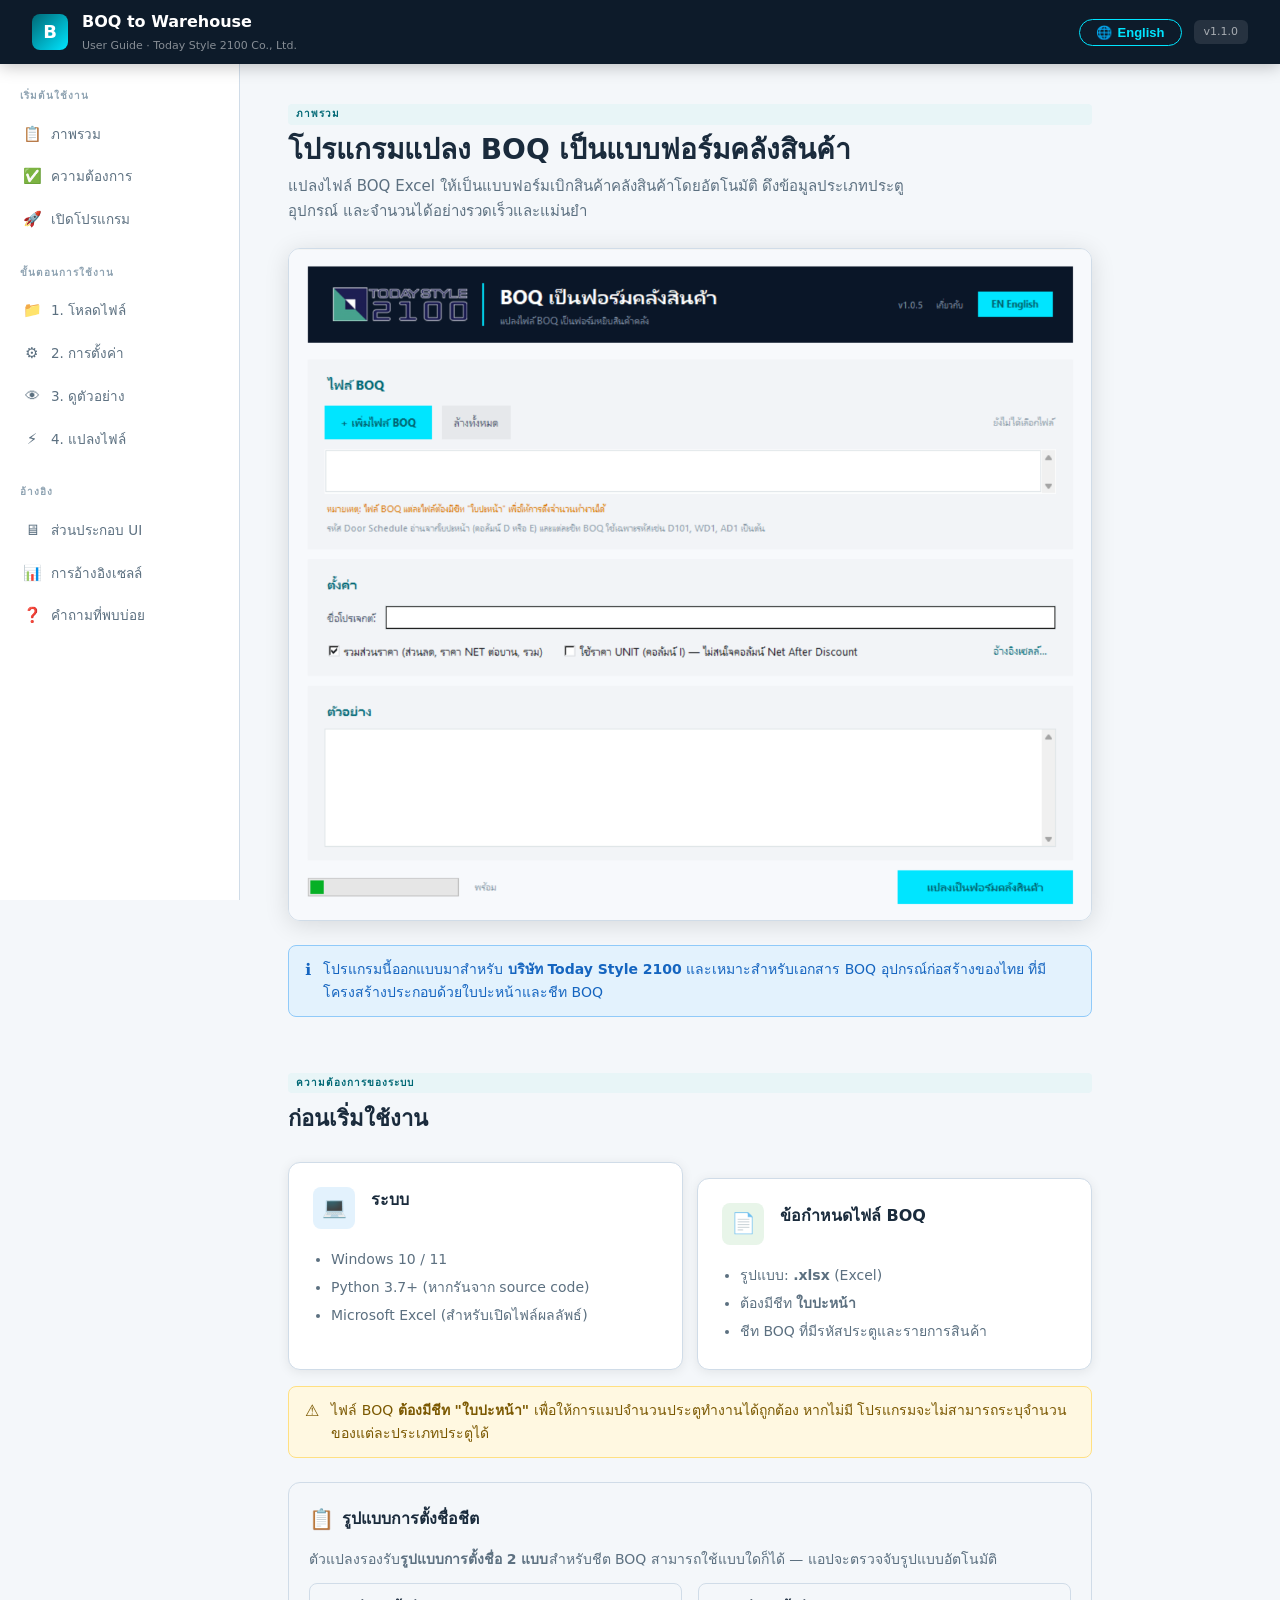
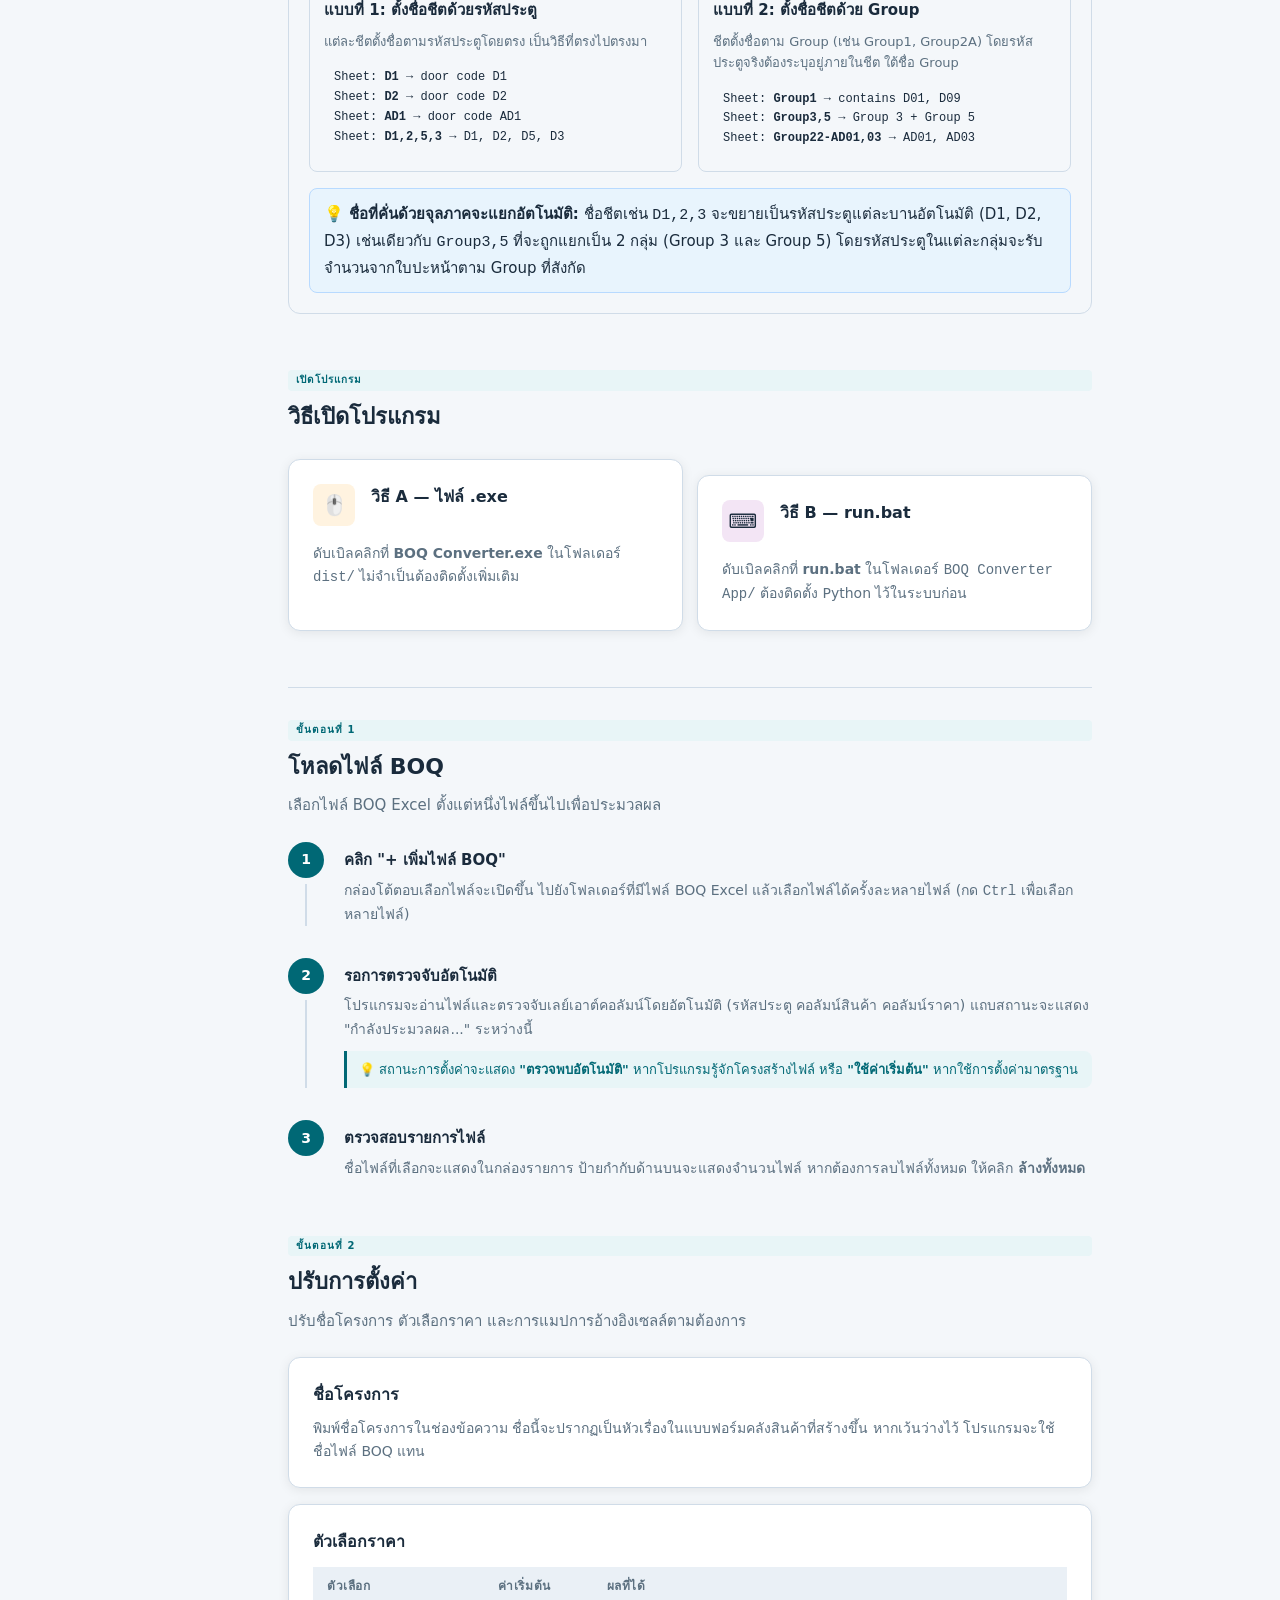
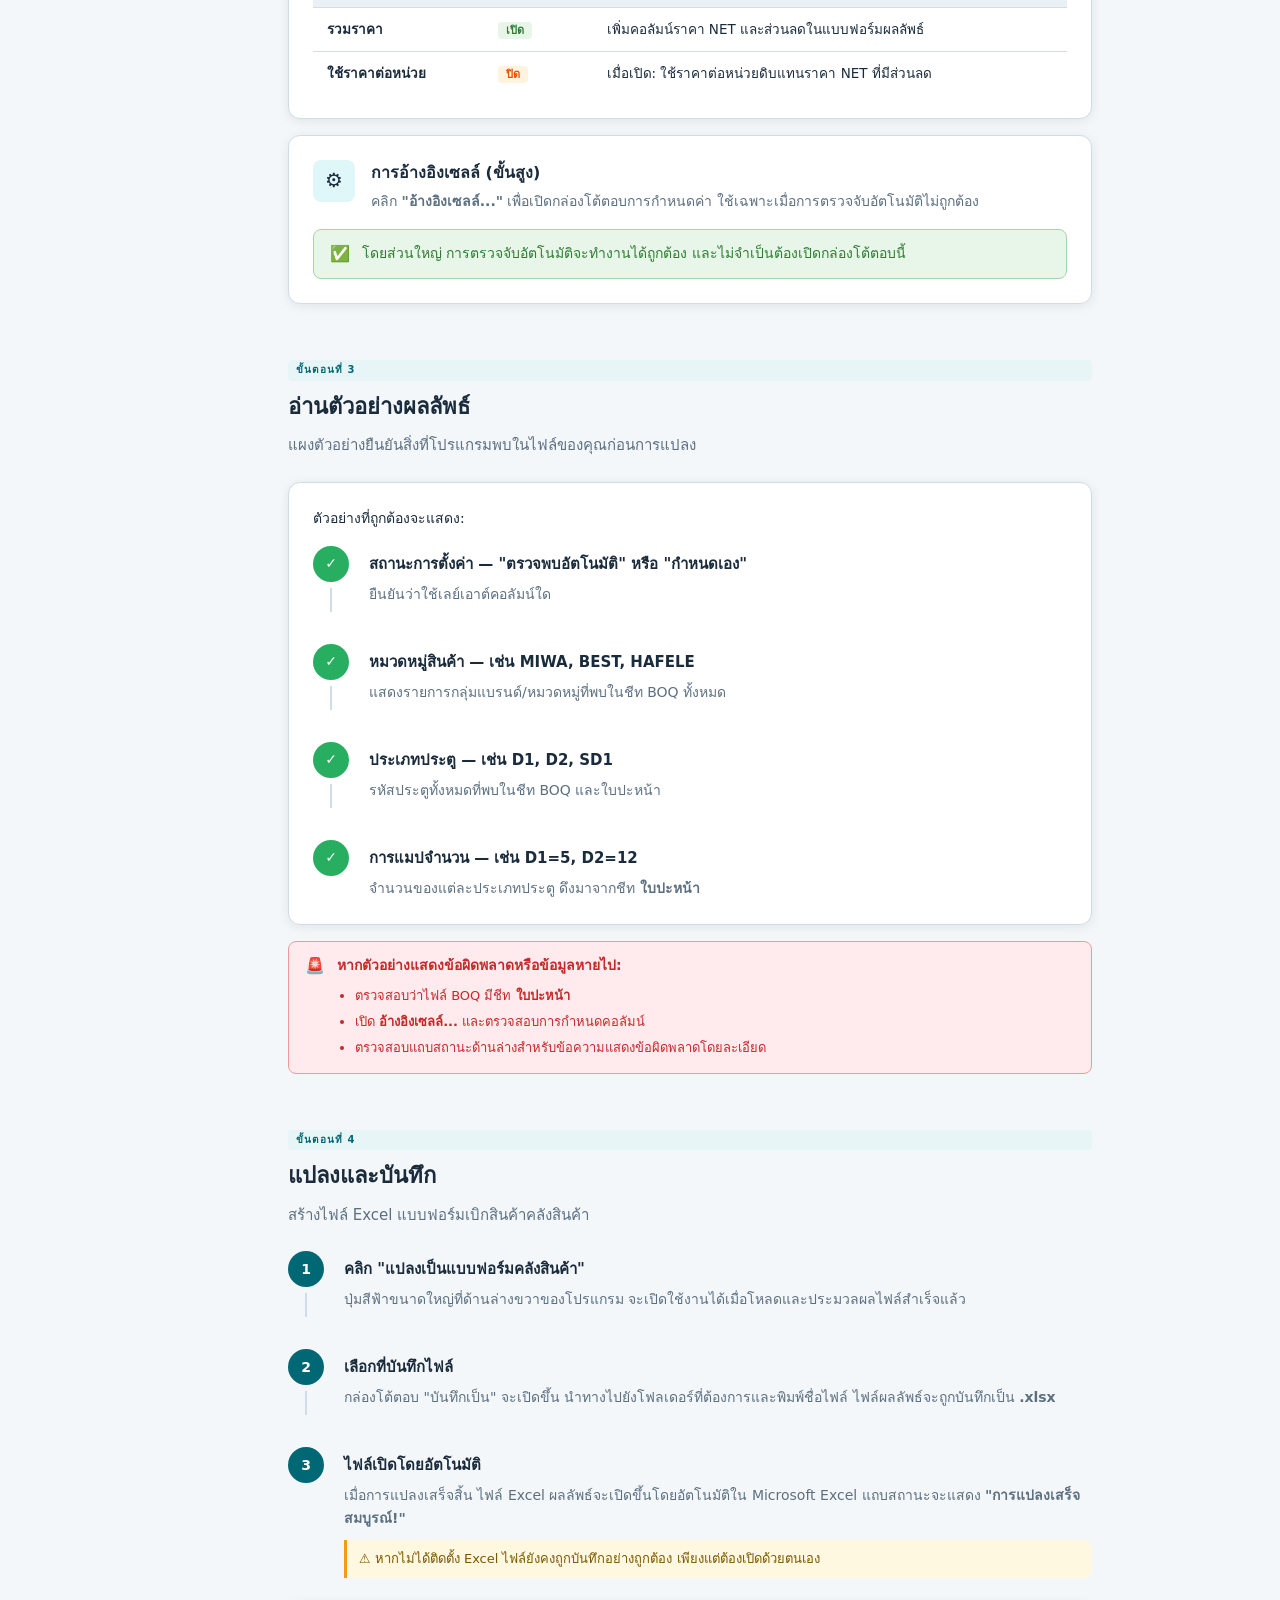
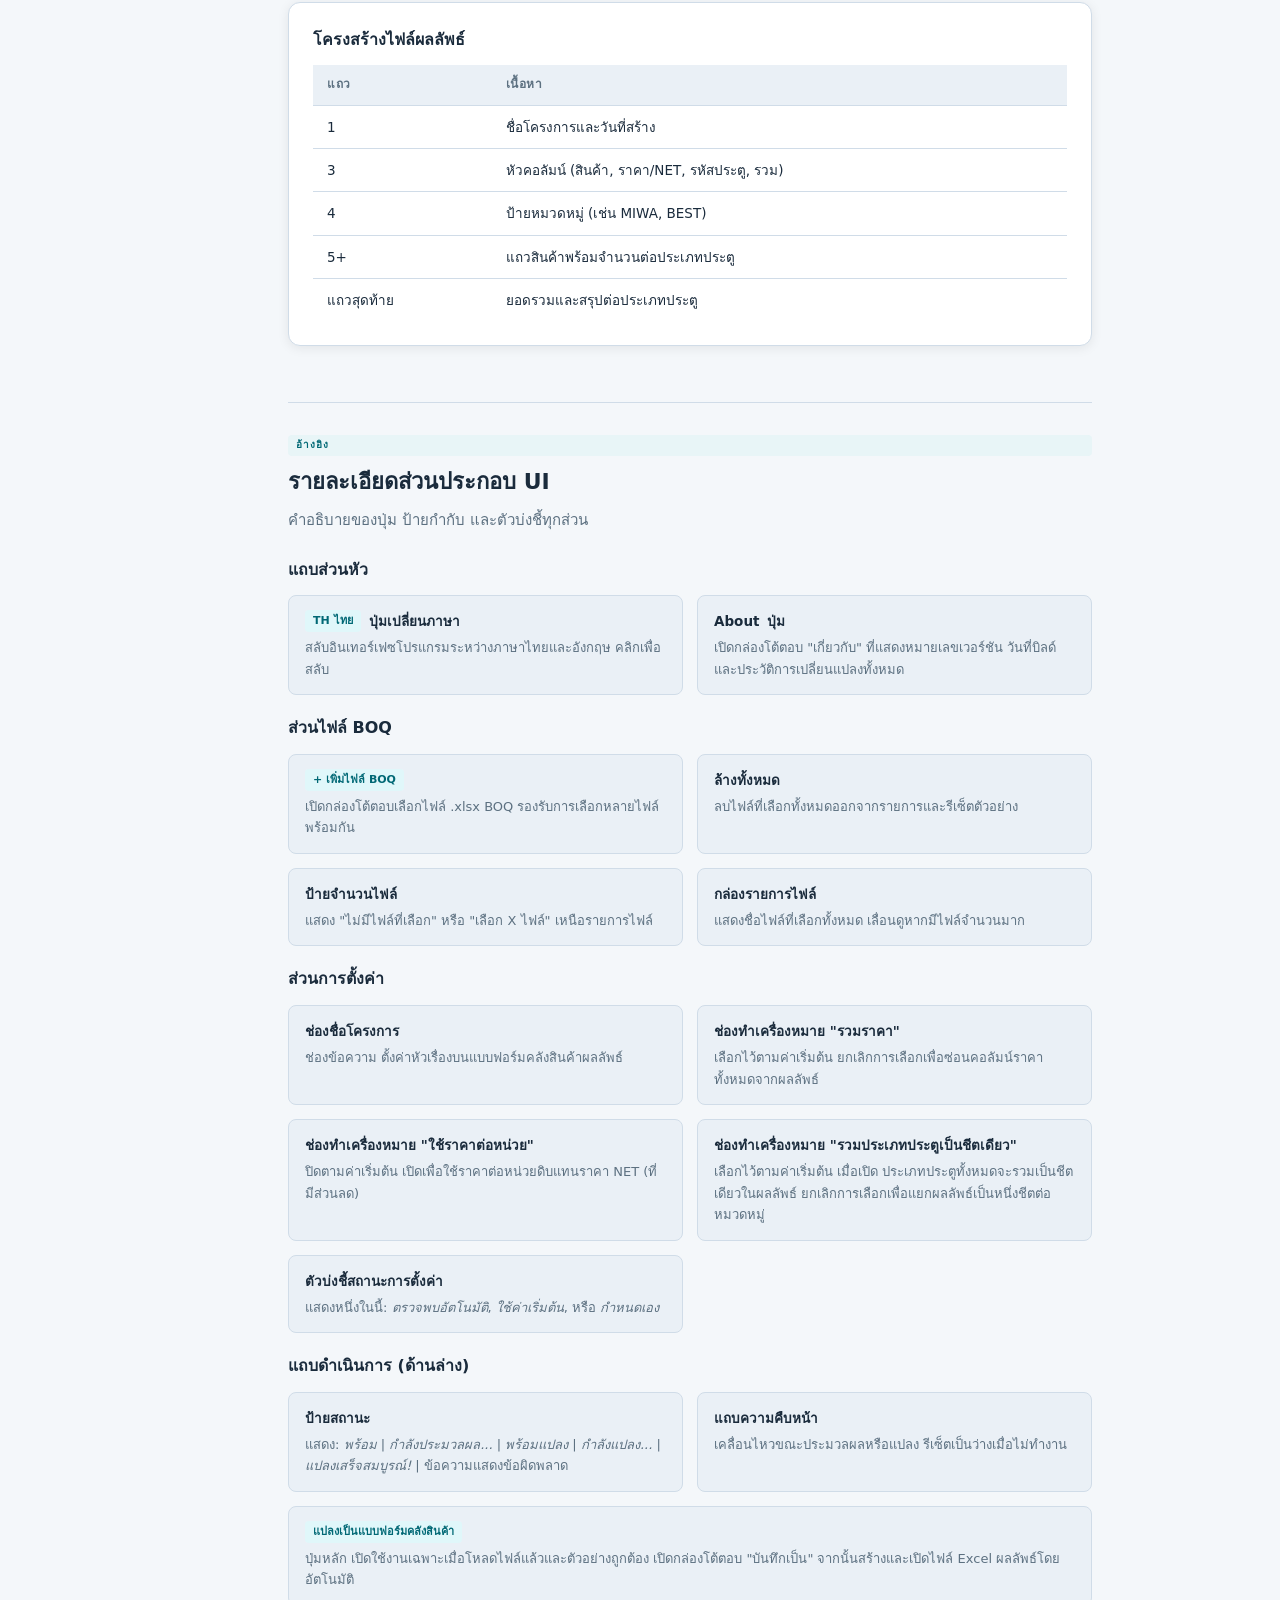
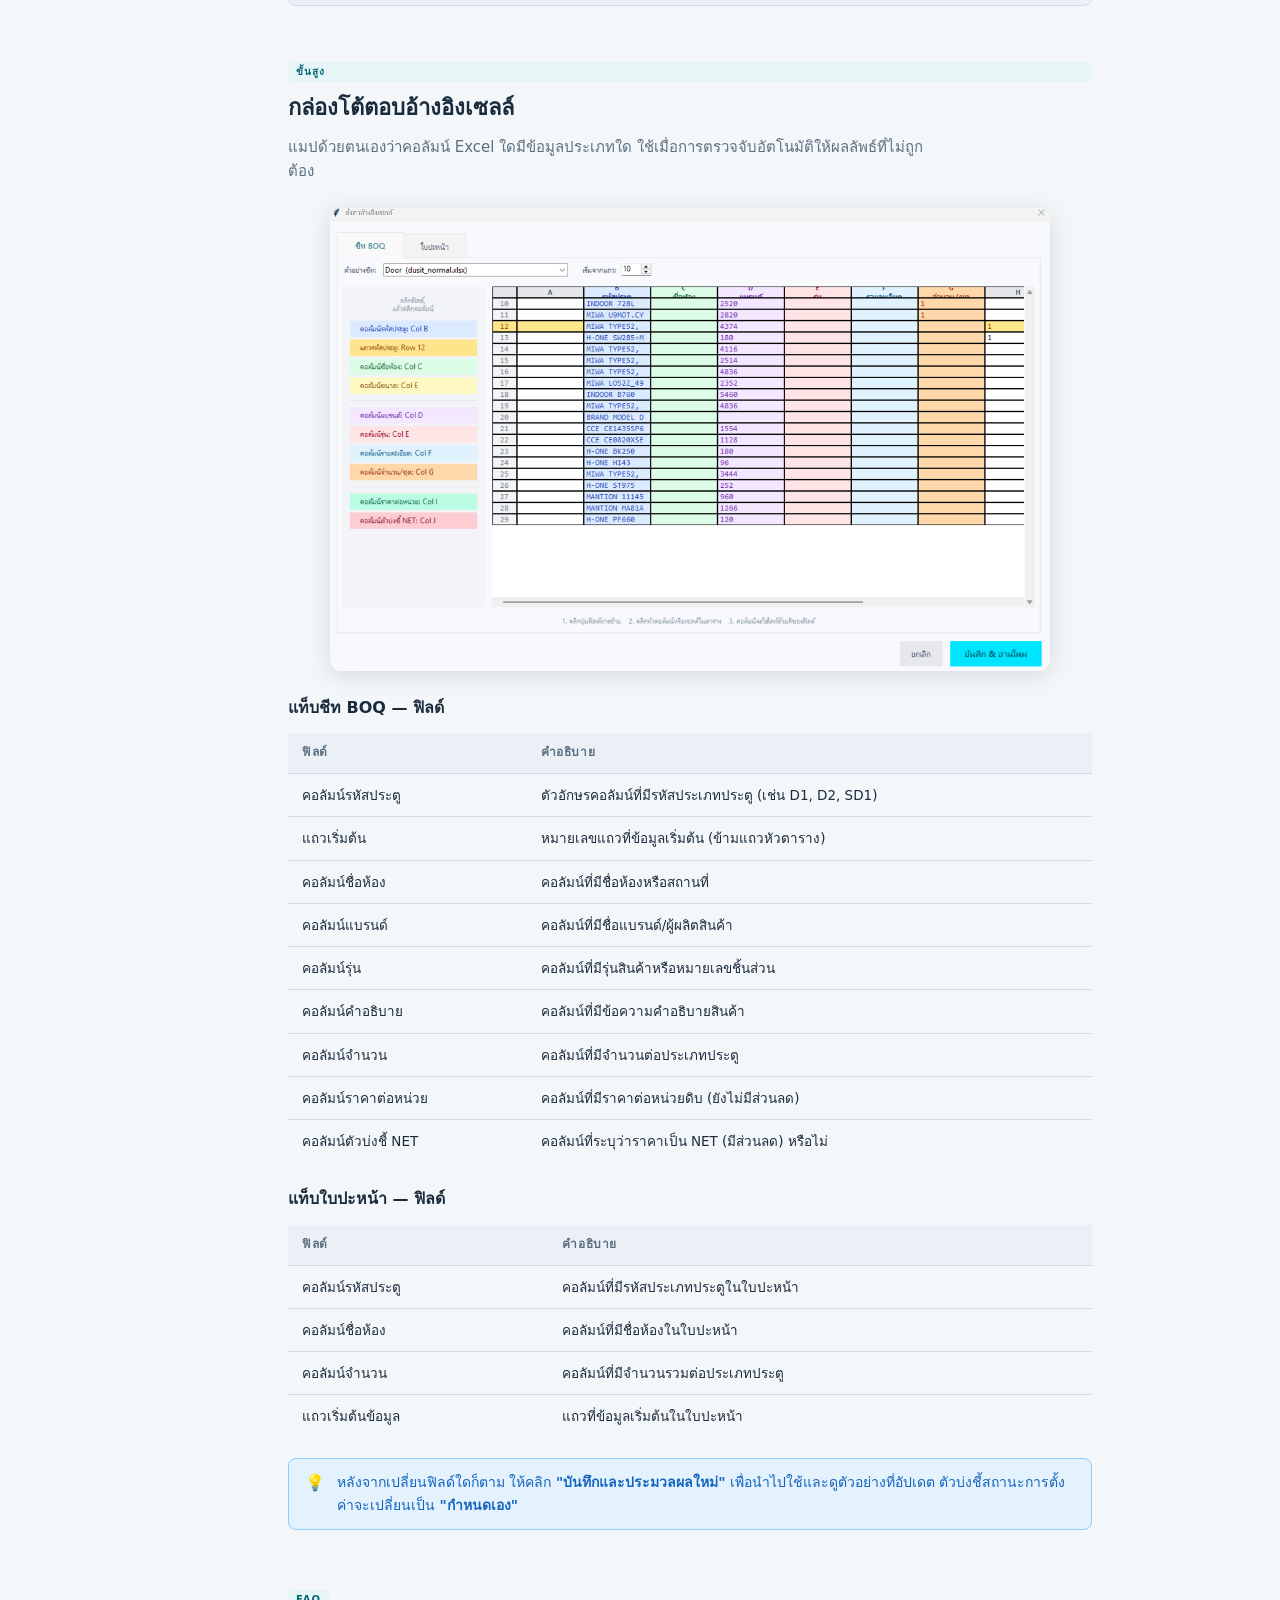
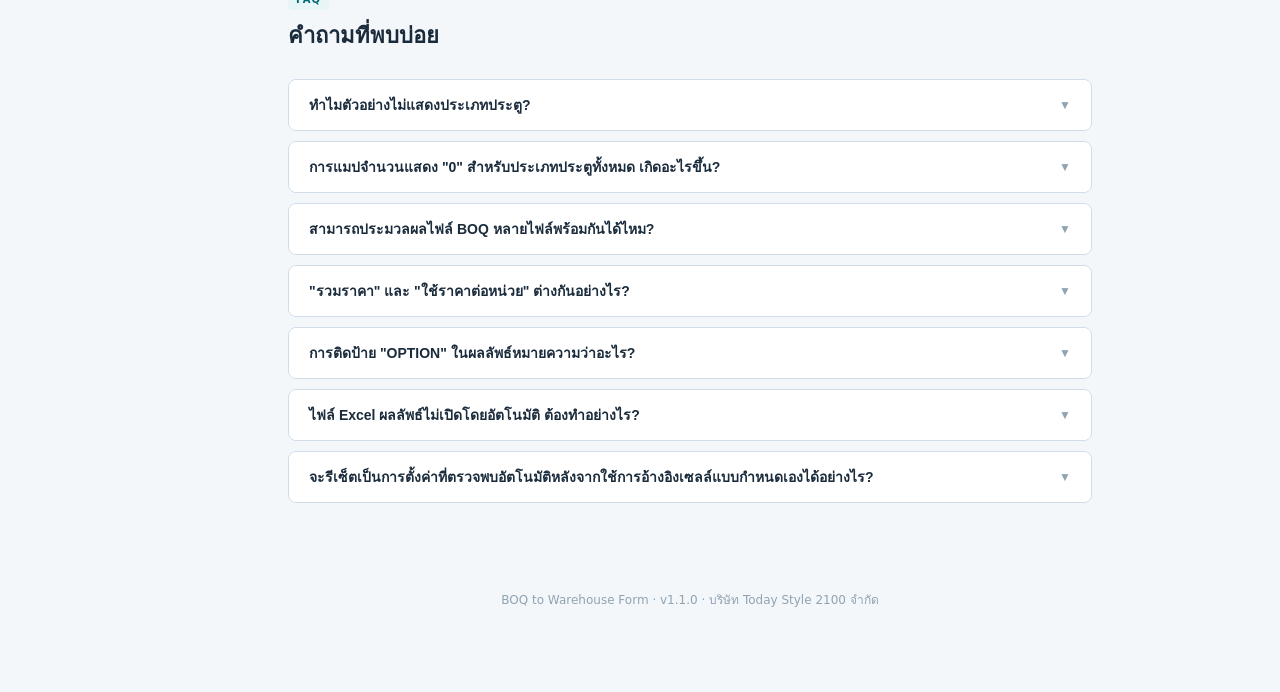
<file: BOQ to Warehouse/BOQ Converter App/user_guide.html>
﻿<!DOCTYPE html>
<html lang="th">
<head>
  <meta charset="UTF-8" />
  <meta name="viewport" content="width=device-width, initial-scale=1.0" />
  <title>BOQ to Warehouse — User Guide</title>
  <style>
    /* ─── Reset & Base ─────────────────────────────── */
    *, *::before, *::after { box-sizing: border-box; margin: 0; padding: 0; }
    :root {
      --navy:       #0D1B2A;
      --navy-light: #162234;
      --cyan-deep:  #006875;
      --cyan:       #00BCD4;
      --cyan-bright:#00E5FF;
      --surface:    #F4F7FA;
      --surface-alt:#EAF0F6;
      --card:       #FFFFFF;
      --border:     #D0DCE8;
      --text:       #1A2B3C;
      --text-muted: #5C7080;
      --text-light: #8FA3B2;
      --success:    #27AE60;
      --warning:    #F39C12;
      --danger:     #E74C3C;
      --radius:     12px;
      --radius-sm:  8px;
      --shadow:     0 2px 12px rgba(0,0,0,0.08);
      --shadow-md:  0 4px 24px rgba(0,0,0,0.12);
    }
    html { scroll-behavior: smooth; }
    body {
      font-family: 'Segoe UI', system-ui, -apple-system, sans-serif;
      background: var(--surface);
      color: var(--text);
      font-size: 15px;
      line-height: 1.65;
    }

    /* ─── Header ───────────────────────────────────── */
    .site-header {
      background: var(--navy);
      color: white;
      padding: 0 32px;
      display: flex;
      align-items: center;
      justify-content: space-between;
      height: 64px;
      position: sticky;
      top: 0;
      z-index: 100;
      box-shadow: 0 2px 16px rgba(0,0,0,0.25);
    }
    .header-brand { display: flex; align-items: center; gap: 14px; }
    .header-logo {
      width: 36px; height: 36px;
      background: linear-gradient(135deg, var(--cyan-deep), var(--cyan-bright));
      border-radius: 8px;
      display: flex; align-items: center; justify-content: center;
      font-size: 18px; font-weight: 800; color: white;
      flex-shrink: 0;
    }
    .header-title { font-size: 16px; font-weight: 700; color: white; }
    .header-subtitle { font-size: 11px; color: rgba(255,255,255,0.5); margin-top: 1px; }
    .header-right { display: flex; align-items: center; gap: 12px; }
    .lang-toggle {
      background: none; border: 1.5px solid var(--cyan-bright);
      color: var(--cyan-bright); border-radius: 20px;
      padding: 5px 16px; font-size: 13px; font-weight: 600;
      cursor: pointer; transition: all 0.2s;
      display: flex; align-items: center; gap: 6px;
    }
    .lang-toggle:hover { background: var(--cyan-bright); color: var(--navy); }
    .version-badge {
      background: rgba(255,255,255,0.1); border-radius: 6px;
      padding: 3px 10px; font-size: 11px; color: rgba(255,255,255,0.6);
    }

    /* ─── Layout ───────────────────────────────────── */
    .layout { display: flex; min-height: calc(100vh - 64px); }

    /* ─── Sidebar ──────────────────────────────────── */
    .sidebar {
      width: 240px; flex-shrink: 0;
      background: var(--card);
      border-right: 1px solid var(--border);
      padding: 24px 0;
      position: sticky;
      top: 64px;
      height: calc(100vh - 64px);
      overflow-y: auto;
    }
    .sidebar-section-title {
      font-size: 10px; font-weight: 700; letter-spacing: 0.1em;
      text-transform: uppercase; color: var(--text-light);
      padding: 0 20px 8px;
    }
    .sidebar-nav { list-style: none; margin-bottom: 24px; }
    .sidebar-nav li a {
      display: flex; align-items: center; gap: 10px;
      padding: 9px 20px;
      font-size: 13.5px; color: var(--text-muted);
      text-decoration: none; border-radius: 0;
      border-left: 3px solid transparent;
      transition: all 0.15s;
    }
    .sidebar-nav li a:hover { background: var(--surface); color: var(--text); }
    .sidebar-nav li a.active {
      color: var(--cyan-deep); background: #E8F5F7;
      border-left-color: var(--cyan-deep); font-weight: 600;
    }
    .nav-icon { font-size: 15px; width: 18px; text-align: center; }

    /* ─── Main Content ─────────────────────────────── */
    .main { flex: 1; padding: 40px 48px; max-width: 900px; }

    /* ─── Section ──────────────────────────────────── */
    .section { margin-bottom: 56px; scroll-margin-top: 80px; }
    .section-header { margin-bottom: 24px; }
    .section-tag {
      display: inline-block;
      font-size: 10px; font-weight: 700; letter-spacing: 0.1em;
      text-transform: uppercase; color: var(--cyan-deep);
      background: #E8F5F7; border-radius: 4px;
      padding: 2px 8px; margin-bottom: 8px;
    }
    h1 { font-size: 28px; font-weight: 800; color: var(--text); line-height: 1.2; }
    h2 { font-size: 22px; font-weight: 700; color: var(--text); }
    h3 { font-size: 16px; font-weight: 700; color: var(--text); }
    .section-desc { color: var(--text-muted); margin-top: 8px; max-width: 640px; }

    /* ─── Cards ────────────────────────────────────── */
    .card {
      background: var(--card); border: 1px solid var(--border);
      border-radius: var(--radius); padding: 24px;
      box-shadow: var(--shadow);
    }
    .card + .card { margin-top: 16px; }
    .card-header {
      display: flex; align-items: flex-start; gap: 16px;
      margin-bottom: 16px;
    }
    .card-icon {
      width: 42px; height: 42px; border-radius: var(--radius-sm);
      display: flex; align-items: center; justify-content: center;
      font-size: 20px; flex-shrink: 0;
    }
    .icon-blue   { background: #E3F2FD; }
    .icon-cyan   { background: #E0F7FA; }
    .icon-green  { background: #E8F5E9; }
    .icon-orange { background: #FFF3E0; }
    .icon-purple { background: #F3E5F5; }
    .icon-red    { background: #FFEBEE; }

    /* ─── Steps ────────────────────────────────────── */
    .steps { display: flex; flex-direction: column; gap: 0; }
    .step {
      display: flex; gap: 20px;
      padding: 0 0 32px 0; position: relative;
    }
    .step:last-child { padding-bottom: 0; }
    .step-left { display: flex; flex-direction: column; align-items: center; flex-shrink: 0; }
    .step-number {
      width: 36px; height: 36px;
      background: var(--cyan-deep); color: white;
      border-radius: 50%; display: flex; align-items: center; justify-content: center;
      font-size: 14px; font-weight: 700; flex-shrink: 0; z-index: 1;
    }
    .step-line {
      width: 2px; flex: 1; background: var(--border);
      margin-top: 6px; min-height: 24px;
    }
    .step:last-child .step-line { display: none; }
    .step-body { flex: 1; padding-top: 6px; }
    .step-title { font-size: 15px; font-weight: 700; margin-bottom: 6px; }
    .step-desc { color: var(--text-muted); font-size: 14px; }
    .step-note {
      margin-top: 10px; background: #FFF8E1;
      border-left: 3px solid var(--warning);
      border-radius: 0 var(--radius-sm) var(--radius-sm) 0;
      padding: 8px 12px; font-size: 13px; color: #7B5800;
    }
    .step-tip {
      margin-top: 10px; background: #E8F5F7;
      border-left: 3px solid var(--cyan-deep);
      border-radius: 0 var(--radius-sm) var(--radius-sm) 0;
      padding: 8px 12px; font-size: 13px; color: var(--cyan-deep);
    }

    /* ─── UI Element Reference Table ───────────────── */
    .ui-grid { display: grid; grid-template-columns: 1fr 1fr; gap: 14px; }
    @media (max-width: 700px) { .ui-grid { grid-template-columns: 1fr; } }
    .ui-item {
      background: var(--surface-alt); border: 1px solid var(--border);
      border-radius: var(--radius-sm); padding: 14px 16px;
    }
    .ui-item-label {
      display: flex; align-items: center; gap: 8px;
      font-weight: 600; font-size: 13.5px; margin-bottom: 5px;
    }
    .ui-item-desc { font-size: 13px; color: var(--text-muted); }
    .badge {
      display: inline-block; border-radius: 4px;
      padding: 2px 8px; font-size: 11px; font-weight: 600;
    }
    .badge-cyan   { background: #E0F7FA; color: var(--cyan-deep); }
    .badge-navy   { background: #E8EDF2; color: var(--navy); }
    .badge-green  { background: #E8F5E9; color: #2E7D32; }
    .badge-orange { background: #FFF3E0; color: #E65100; }

    /* ─── Alert boxes ──────────────────────────────── */
    .alert {
      border-radius: var(--radius-sm); padding: 12px 16px;
      display: flex; gap: 12px; align-items: flex-start;
      font-size: 14px; margin-bottom: 16px;
    }
    .alert-icon { font-size: 16px; flex-shrink: 0; line-height: 1.5; }
    .alert-warn  { background: #FFF8E1; border: 1px solid #FFE082; color: #7B5800; }
    .alert-info  { background: #E3F2FD; border: 1px solid #90CAF9; color: #1565C0; }
    .alert-success { background: #E8F5E9; border: 1px solid #A5D6A7; color: #2E7D32; }
    .alert-danger  { background: #FFEBEE; border: 1px solid #EF9A9A; color: #C62828; }

    /* ─── Highlight pills for cell refs ────────────── */
    .cell-pill {
      display: inline-block; border-radius: 4px; padding: 1px 7px;
      font-size: 12px; font-weight: 700; font-family: 'Courier New', monospace;
      margin: 0 2px;
    }
    .pill-blue   { background: #BBDEFB; color: #0D47A1; }
    .pill-orange { background: #FFE0B2; color: #BF360C; }
    .pill-green  { background: #C8E6C9; color: #1B5E20; }
    .pill-pink   { background: #F8BBD9; color: #880E4F; }
    .pill-purple { background: #E1BEE7; color: #4A148C; }

    /* ─── FAQ ──────────────────────────────────────── */
    .faq-item { border: 1px solid var(--border); border-radius: var(--radius-sm); margin-bottom: 10px; overflow: hidden; }
    .faq-q {
      width: 100%; background: var(--card); border: none;
      padding: 14px 20px; text-align: left; font-size: 14px; font-weight: 600;
      color: var(--text); cursor: pointer; display: flex; justify-content: space-between; align-items: center;
      transition: background 0.15s;
    }
    .faq-q:hover { background: var(--surface-alt); }
    .faq-q .arrow { transition: transform 0.2s; font-size: 12px; color: var(--text-light); }
    .faq-q.open .arrow { transform: rotate(180deg); }
    .faq-a {
      display: none; padding: 0 20px 16px;
      background: var(--card); font-size: 14px; color: var(--text-muted);
    }
    .faq-a.open { display: block; }

    /* ─── Language switching ───────────────────────── */
    [lang-en], [lang-th] { display: none; }
    body.lang-en [lang-en] { display: revert; }
    body.lang-th [lang-th] { display: revert; }
    body.lang-en .en-inline { display: inline; }
    body.lang-th .en-inline { display: none; }
    body.lang-en .th-inline { display: none; }
    body.lang-th .th-inline { display: inline; }

    /* ─── App mock screenshot ──────────────────────── */
    .app-mock {
      background: var(--navy); border-radius: var(--radius);
      overflow: hidden; box-shadow: var(--shadow-md);
      border: 1px solid rgba(255,255,255,0.08);
    }
    .app-mock-header {
      background: var(--navy); padding: 12px 20px;
      display: flex; align-items: center; justify-content: space-between;
      border-bottom: 1px solid rgba(255,255,255,0.08);
    }
    .app-mock-title { color: white; font-size: 14px; font-weight: 700; }
    .app-mock-sub { color: rgba(255,255,255,0.45); font-size: 11px; }
    .app-mock-body { padding: 16px; display: flex; gap: 12px; }
    .mock-col { flex: 1; }
    .mock-card { background: rgba(255,255,255,0.06); border-radius: 8px; padding: 12px; margin-bottom: 10px; }
    .mock-card-title { font-size: 10px; text-transform: uppercase; letter-spacing: 0.08em; color: rgba(255,255,255,0.4); margin-bottom: 8px; font-weight: 600; }
    .mock-btn {
      display: inline-block; background: var(--cyan-bright);
      color: var(--navy); border-radius: 6px;
      padding: 6px 14px; font-size: 11px; font-weight: 700;
      margin-bottom: 6px; cursor: default;
    }
    .mock-btn-outline {
      display: inline-block; border: 1px solid rgba(255,255,255,0.2);
      color: rgba(255,255,255,0.7); border-radius: 6px;
      padding: 5px 12px; font-size: 11px; margin-left: 6px; cursor: default;
    }
    .mock-file-item {
      background: rgba(255,255,255,0.04); border-radius: 4px;
      padding: 5px 8px; font-size: 11px; color: rgba(255,255,255,0.7);
      margin-bottom: 4px; display: flex; align-items: center; gap: 6px;
    }
    .mock-check { display: flex; align-items: center; gap: 8px; padding: 4px 0; font-size: 11px; color: rgba(255,255,255,0.7); }
    .mock-checkbox { width: 13px; height: 13px; background: var(--cyan-bright); border-radius: 3px; display: inline-block; flex-shrink: 0; }
    .mock-checkbox-off { background: rgba(255,255,255,0.2); }
    .mock-input { background: rgba(255,255,255,0.07); border: 1px solid rgba(255,255,255,0.12); border-radius: 4px; padding: 5px 8px; font-size: 11px; color: rgba(255,255,255,0.7); width: 100%; margin-bottom: 6px; }
    .mock-preview { font-size: 10px; color: rgba(255,255,255,0.5); font-family: 'Courier New', monospace; line-height: 1.7; }
    .mock-preview-green { color: #66BB6A; }
    .mock-footer { background: rgba(0,0,0,0.2); padding: 10px 20px; display: flex; align-items: center; gap: 12px; border-top: 1px solid rgba(255,255,255,0.06); }
    .mock-status { font-size: 11px; color: rgba(255,255,255,0.5); flex: 1; }
    .mock-convert-btn { background: var(--cyan-bright); color: var(--navy); border-radius: 6px; padding: 7px 20px; font-size: 12px; font-weight: 700; cursor: default; }
    .mock-progress { height: 3px; background: rgba(255,255,255,0.07); border-radius: 2px; margin-top: 6px; }
    .mock-progress-bar { height: 100%; background: var(--cyan-bright); border-radius: 2px; width: 0; }

    /* ─── Table ────────────────────────────────────── */
    table { width: 100%; border-collapse: collapse; margin-top: 12px; }
    th { background: var(--surface-alt); font-size: 12px; font-weight: 700; text-transform: uppercase; letter-spacing: 0.05em; color: var(--text-muted); padding: 10px 14px; text-align: left; border-bottom: 1px solid var(--border); }
    td { padding: 10px 14px; font-size: 13.5px; border-bottom: 1px solid var(--border); vertical-align: top; }
    tr:last-child td { border-bottom: none; }
    tr:hover td { background: var(--surface); }

    /* ─── Divider ──────────────────────────────────── */
    hr { border: none; border-top: 1px solid var(--border); margin: 32px 0; }

    /* ─── Responsive ───────────────────────────────── */
    @media (max-width: 768px) {
      .sidebar { display: none; }
      .main { padding: 24px 20px; }
      .app-mock-body { flex-direction: column; }
      .dialog-body { grid-template-columns: 1fr; }
      .ui-grid { grid-template-columns: 1fr; }
    }

    /* ─── Scroll-active sidebar links ──────────────── */
    .sidebar-nav li a { transition: all 0.2s; }
  </style>
</head>
<body class="lang-th">

<!-- ═══════════════════════════════════════════════════
     HEADER
════════════════════════════════════════════════════ -->
<header class="site-header">
  <div class="header-brand">
    <div class="header-logo">B</div>
    <div>
      <div class="header-title">BOQ to Warehouse</div>
      <div class="header-subtitle">User Guide · Today Style 2100 Co., Ltd.</div>
    </div>
  </div>
  <div class="header-right">
    <button class="lang-toggle" onclick="toggleLang()" id="langBtn">
      <span>🌐</span>
      <span id="langBtnLabel">English</span>
    </button>
    <span class="version-badge">v1.1.0</span>
  </div>
</header>

<!-- ═══════════════════════════════════════════════════
     LAYOUT
════════════════════════════════════════════════════ -->
<div class="layout">

  <!-- ── Sidebar ─────────────────────────────────── -->
  <nav class="sidebar" id="sidebar">
    <p class="sidebar-section-title" lang-en>Getting Started</p>
    <p class="sidebar-section-title" lang-th>เริ่มต้นใช้งาน</p>
    <ul class="sidebar-nav">
      <li><a href="#overview" class="nav-link"><span class="nav-icon">📋</span><span lang-en>Overview</span><span lang-th>ภาพรวม</span></a></li>
      <li><a href="#requirements" class="nav-link"><span class="nav-icon">✅</span><span lang-en>Requirements</span><span lang-th>ความต้องการ</span></a></li>
      <li><a href="#launch" class="nav-link"><span class="nav-icon">🚀</span><span lang-en>Launching the App</span><span lang-th>เปิดโปรแกรม</span></a></li>
    </ul>

    <p class="sidebar-section-title" lang-en>Workflow</p>
    <p class="sidebar-section-title" lang-th>ขั้นตอนการใช้งาน</p>
    <ul class="sidebar-nav">
      <li><a href="#step-load" class="nav-link"><span class="nav-icon">📁</span><span lang-en>1. Load Files</span><span lang-th>1. โหลดไฟล์</span></a></li>
      <li><a href="#step-settings" class="nav-link"><span class="nav-icon">⚙️</span><span lang-en>2. Settings</span><span lang-th>2. การตั้งค่า</span></a></li>
      <li><a href="#step-preview" class="nav-link"><span class="nav-icon">👁</span><span lang-en>3. Preview</span><span lang-th>3. ดูตัวอย่าง</span></a></li>
      <li><a href="#step-convert" class="nav-link"><span class="nav-icon">⚡</span><span lang-en>4. Convert</span><span lang-th>4. แปลงไฟล์</span></a></li>
    </ul>

    <p class="sidebar-section-title" lang-en>Reference</p>
    <p class="sidebar-section-title" lang-th>อ้างอิง</p>
    <ul class="sidebar-nav">
      <li><a href="#ui-elements" class="nav-link"><span class="nav-icon">🖥</span><span lang-en>UI Elements</span><span lang-th>ส่วนประกอบ UI</span></a></li>
      <li><a href="#cell-refs" class="nav-link"><span class="nav-icon">📊</span><span lang-en>Cell References</span><span lang-th>การอ้างอิงเซลล์</span></a></li>
      <li><a href="#faq" class="nav-link"><span class="nav-icon">❓</span><span lang-en>FAQ</span><span lang-th>คำถามที่พบบ่อย</span></a></li>
    </ul>
  </nav>

  <!-- ── Main ────────────────────────────────────── -->
  <main class="main">

    <!-- ▸ OVERVIEW ─────────────────────────────── -->
    <section class="section" id="overview">
      <div class="section-header">
        <div class="section-tag" lang-en>Overview</div>
        <div class="section-tag" lang-th>ภาพรวม</div>
        <h1 lang-en>BOQ to Warehouse Form Converter</h1>
        <h1 lang-th>โปรแกรมแปลง BOQ เป็นแบบฟอร์มคลังสินค้า</h1>
        <p class="section-desc" lang-en>
          Automatically extract door types, hardware products, and quantities from BOQ Excel files
          and generate clean warehouse picking forms — ready for your team in seconds.
        </p>
        <p class="section-desc" lang-th>
          แปลงไฟล์ BOQ Excel ให้เป็นแบบฟอร์มเบิกสินค้าคลังสินค้าโดยอัตโนมัติ ดึงข้อมูลประเภทประตู อุปกรณ์ และจำนวนได้อย่างรวดเร็วและแม่นยำ
        </p>
      </div>

      <!-- App screenshot -->
      <img
        src="pictures/app example.png"
        alt="BOQ to Warehouse Form — application screenshot"
        style="width:100%;border-radius:var(--radius);box-shadow:var(--shadow-md);border:1px solid var(--border);display:block;"
      />

      <div style="margin-top:24px;" class="alert alert-info">
        <span class="alert-icon">ℹ️</span>
        <span lang-en>This app is designed for <strong>Today Style 2100 Co., Ltd.</strong> and is optimized for Thai construction hardware BOQ documents structured with a cover sheet (<strong>ใบปะหน้า</strong>) and BOQ sheets.</span>
        <span lang-th>โปรแกรมนี้ออกแบบมาสำหรับ <strong>บริษัท Today Style 2100</strong> และเหมาะสำหรับเอกสาร BOQ อุปกรณ์ก่อสร้างของไทย ที่มีโครงสร้างประกอบด้วยใบปะหน้าและชีท BOQ</span>
      </div>
    </section>

    <!-- ▸ REQUIREMENTS ─────────────────────────── -->
    <section class="section" id="requirements">
      <div class="section-header">
        <div class="section-tag" lang-en>Requirements</div>
        <div class="section-tag" lang-th>ความต้องการของระบบ</div>
        <h2 lang-en>Before You Start</h2>
        <h2 lang-th>ก่อนเริ่มใช้งาน</h2>
      </div>

      <div class="ui-grid">
        <div class="card">
          <div class="card-header">
            <div class="card-icon icon-blue">💻</div>
            <div>
              <h3 lang-en>System</h3>
              <h3 lang-th>ระบบ</h3>
            </div>
          </div>
          <ul style="padding-left:18px;font-size:14px;color:var(--text-muted);line-height:2;">
            <li lang-en>Windows 10 / 11</li>
            <li lang-th>Windows 10 / 11</li>
            <li lang-en>Python 3.7+ (if running from source)</li>
            <li lang-th>Python 3.7+ (หากรันจาก source code)</li>
            <li lang-en>Microsoft Excel (to open output)</li>
            <li lang-th>Microsoft Excel (สำหรับเปิดไฟล์ผลลัพธ์)</li>
          </ul>
        </div>
        <div class="card">
          <div class="card-header">
            <div class="card-icon icon-green">📄</div>
            <div>
              <h3 lang-en>BOQ File Requirements</h3>
              <h3 lang-th>ข้อกำหนดไฟล์ BOQ</h3>
            </div>
          </div>
          <ul style="padding-left:18px;font-size:14px;color:var(--text-muted);line-height:2;">
            <li lang-en>Format: <strong>.xlsx</strong> (Excel)</li>
            <li lang-th>รูปแบบ: <strong>.xlsx</strong> (Excel)</li>
            <li lang-en>Must contain a <strong>ใบปะหน้า</strong> cover sheet</li>
            <li lang-th>ต้องมีชีท <strong>ใบปะหน้า</strong></li>
            <li lang-en>BOQ sheets with door codes and products</li>
            <li lang-th>ชีท BOQ ที่มีรหัสประตูและรายการสินค้า</li>
          </ul>
        </div>
      </div>

      <div class="alert alert-warn" style="margin-top:16px;">
        <span class="alert-icon">⚠️</span>
        <span lang-en>BOQ files <strong>must include the "ใบปะหน้า" (cover sheet)</strong> for door quantity mapping to work correctly. Without it, the app cannot match how many of each door type are needed.</span>
        <span lang-th>ไฟล์ BOQ <strong>ต้องมีชีท "ใบปะหน้า"</strong> เพื่อให้การแมปจำนวนประตูทำงานได้ถูกต้อง หากไม่มี โปรแกรมจะไม่สามารถระบุจำนวนของแต่ละประเภทประตูได้</span>
      </div>
    
      <!-- Sheet Naming Conventions -->
      <div style="margin-top:24px;padding:20px;background:var(--surface-low);border-radius:12px;border:1px solid var(--border);">
        <div style="display:flex;align-items:center;gap:8px;margin-bottom:12px;">
          <span style="font-size:20px;">&#128203;</span>
          <div>
            <h3 lang-en style="margin:0;">Sheet Naming Conventions</h3>
            <h3 lang-th style="margin:0;">&#3619;&#3641;&#3611;&#3649;&#3610;&#3610;&#3585;&#3634;&#3619;&#3605;&#3633;&#3657;&#3591;&#3594;&#3639;&#3656;&#3629;&#3594;&#3637;&#3605;</h3>
          </div>
        </div>
        <p style="font-size:14px;color:var(--text-muted);margin-bottom:12px;" lang-en>
          The converter supports <strong>two naming formats</strong> for BOQ sheets. You can use either one &#8212; the app auto-detects which format your file uses.
        </p>
        <p style="font-size:14px;color:var(--text-muted);margin-bottom:12px;" lang-th>
          &#3605;&#3633;&#3623;&#3649;&#3611;&#3621;&#3591;&#3619;&#3629;&#3591;&#3619;&#3633;&#3610;<strong>&#3619;&#3641;&#3611;&#3649;&#3610;&#3610;&#3585;&#3634;&#3619;&#3605;&#3633;&#3657;&#3591;&#3594;&#3639;&#3656;&#3629; 2 &#3649;&#3610;&#3610;</strong>&#3626;&#3635;&#3627;&#3619;&#3633;&#3610;&#3594;&#3637;&#3605; BOQ &#3626;&#3634;&#3617;&#3634;&#3619;&#3606;&#3651;&#3594;&#3657;&#3649;&#3610;&#3610;&#3651;&#3604;&#3585;&#3655;&#3652;&#3604;&#3657; &#8212; &#3649;&#3629;&#3611;&#3592;&#3632;&#3605;&#3619;&#3623;&#3592;&#3592;&#3633;&#3610;&#3619;&#3641;&#3611;&#3649;&#3610;&#3610;&#3629;&#3633;&#3605;&#3650;&#3609;&#3617;&#3633;&#3605;&#3636;
        </p>

        <div style="display:grid;grid-template-columns:1fr 1fr;gap:16px;margin-bottom:16px;">
          <div style="padding:14px;background:var(--surface);border-radius:8px;border:1px solid var(--border);">
            <div style="font-weight:600;margin-bottom:8px;color:var(--text);">
              <span lang-en>Option 1: Door Code Sheets</span>
              <span lang-th>&#3649;&#3610;&#3610;&#3607;&#3637;&#3656; 1: &#3605;&#3633;&#3657;&#3591;&#3594;&#3639;&#3656;&#3629;&#3594;&#3637;&#3605;&#3604;&#3657;&#3623;&#3618;&#3619;&#3627;&#3633;&#3626;&#3611;&#3619;&#3632;&#3605;&#3641;</span>
            </div>
            <p style="font-size:13px;color:var(--text-muted);margin-bottom:8px;" lang-en>
              Each sheet is named after the door code directly. This is the straightforward approach.
            </p>
            <p style="font-size:13px;color:var(--text-muted);margin-bottom:8px;" lang-th>
              &#3649;&#3605;&#3656;&#3621;&#3632;&#3594;&#3637;&#3605;&#3605;&#3633;&#3657;&#3591;&#3594;&#3639;&#3656;&#3629;&#3605;&#3634;&#3617;&#3619;&#3627;&#3633;&#3626;&#3611;&#3619;&#3632;&#3605;&#3641;&#3650;&#3604;&#3618;&#3605;&#3619;&#3591; &#3648;&#3611;&#3655;&#3609;&#3623;&#3636;&#3608;&#3637;&#3607;&#3637;&#3656;&#3605;&#3619;&#3591;&#3652;&#3611;&#3605;&#3619;&#3591;&#3617;&#3634;
            </p>
            <div style="font-size:12px;background:var(--surface-low);padding:8px 10px;border-radius:6px;font-family:monospace;">
              Sheet: <strong>D1</strong> &#8594; door code D1<br>
              Sheet: <strong>D2</strong> &#8594; door code D2<br>
              Sheet: <strong>AD1</strong> &#8594; door code AD1<br>
              Sheet: <strong>D1,2,5,3</strong> &#8594; D1, D2, D5, D3
            </div>
          </div>

          <div style="padding:14px;background:var(--surface);border-radius:8px;border:1px solid var(--border);">
            <div style="font-weight:600;margin-bottom:8px;color:var(--text);">
              <span lang-en>Option 2: Group Sheets</span>
              <span lang-th>&#3649;&#3610;&#3610;&#3607;&#3637;&#3656; 2: &#3605;&#3633;&#3657;&#3591;&#3594;&#3639;&#3656;&#3629;&#3594;&#3637;&#3605;&#3604;&#3657;&#3623;&#3618; Group</span>
            </div>
            <p style="font-size:13px;color:var(--text-muted);margin-bottom:8px;" lang-en>
              Sheets are named by group (e.g. Group1, Group2A). The actual door codes must be listed inside the sheet, under the group label.
            </p>
            <p style="font-size:13px;color:var(--text-muted);margin-bottom:8px;" lang-th>
              &#3594;&#3637;&#3605;&#3605;&#3633;&#3657;&#3591;&#3594;&#3639;&#3656;&#3629;&#3605;&#3634;&#3617; Group (&#3648;&#3594;&#3656;&#3609; Group1, Group2A) &#3650;&#3604;&#3618;&#3619;&#3627;&#3633;&#3626;&#3611;&#3619;&#3632;&#3605;&#3641;&#3592;&#3619;&#3636;&#3591;&#3605;&#3657;&#3629;&#3591;&#3619;&#3632;&#3610;&#3640;&#3629;&#3618;&#3641;&#3656;&#3616;&#3634;&#3618;&#3651;&#3609;&#3594;&#3637;&#3605; &#3651;&#3605;&#3657;&#3594;&#3639;&#3656;&#3629; Group
            </p>
            <div style="font-size:12px;background:var(--surface-low);padding:8px 10px;border-radius:6px;font-family:monospace;">
              Sheet: <strong>Group1</strong> &#8594; contains D01, D09<br>
              Sheet: <strong>Group3,5</strong> &#8594; Group 3 + Group 5<br>
              Sheet: <strong>Group22-AD01,03</strong> &#8594; AD01, AD03
            </div>
          </div>
        </div>

        <div style="padding:12px 14px;background:#e8f4fd;border-radius:8px;border:1px solid #b8daff;">
          <span style="font-size:16px;">&#128161;</span>
          <span lang-en><strong>Comma-separated names auto-split:</strong> Sheet names like <code>D1,2,3</code> automatically expand into individual door codes (D1, D2, D3). Similarly, <code>Group3,5</code> is treated as two groups (Group 3 and Group 5) with their door codes separated accordingly. Each door code inherits its group's quantity from the cover sheet.</span>
          <span lang-th><strong>&#3594;&#3639;&#3656;&#3629;&#3607;&#3637;&#3656;&#3588;&#3633;&#3656;&#3609;&#3604;&#3657;&#3623;&#3618;&#3592;&#3640;&#3621;&#3616;&#3634;&#3588;&#3592;&#3632;&#3649;&#3618;&#3585;&#3629;&#3633;&#3605;&#3650;&#3609;&#3617;&#3633;&#3605;&#3636;:</strong> &#3594;&#3639;&#3656;&#3629;&#3594;&#3637;&#3605;&#3648;&#3594;&#3656;&#3609; <code>D1,2,3</code> &#3592;&#3632;&#3586;&#3618;&#3634;&#3618;&#3648;&#3611;&#3655;&#3609;&#3619;&#3627;&#3633;&#3626;&#3611;&#3619;&#3632;&#3605;&#3641;&#3649;&#3605;&#3656;&#3621;&#3632;&#3610;&#3634;&#3609;&#3629;&#3633;&#3605;&#3650;&#3609;&#3617;&#3633;&#3605;&#3636; (D1, D2, D3) &#3648;&#3594;&#3656;&#3609;&#3648;&#3604;&#3637;&#3618;&#3623;&#3585;&#3633;&#3610; <code>Group3,5</code> &#3607;&#3637;&#3656;&#3592;&#3632;&#3606;&#3641;&#3585;&#3649;&#3618;&#3585;&#3648;&#3611;&#3655;&#3609; 2 &#3585;&#3621;&#3640;&#3656;&#3617; (Group 3 &#3649;&#3621;&#3632; Group 5) &#3650;&#3604;&#3618;&#3619;&#3627;&#3633;&#3626;&#3611;&#3619;&#3632;&#3605;&#3641;&#3651;&#3609;&#3649;&#3605;&#3656;&#3621;&#3632;&#3585;&#3621;&#3640;&#3656;&#3617;&#3592;&#3632;&#3619;&#3633;&#3610;&#3592;&#3635;&#3609;&#3623;&#3609;&#3592;&#3634;&#3585;&#3651;&#3610;&#3611;&#3632;&#3627;&#3609;&#3657;&#3634;&#3605;&#3634;&#3617; Group &#3607;&#3637;&#3656;&#3626;&#3633;&#3591;&#3585;&#3633;&#3604;</span>
        </div>
      </div>
</section>

    <!-- ▸ LAUNCH ────────────────────────────────── -->
    <section class="section" id="launch">
      <div class="section-header">
        <div class="section-tag" lang-en>Launch</div>
        <div class="section-tag" lang-th>เปิดโปรแกรม</div>
        <h2 lang-en>Launching the App</h2>
        <h2 lang-th>วิธีเปิดโปรแกรม</h2>
      </div>
      <div class="ui-grid">
        <div class="card">
          <div class="card-header">
            <div class="card-icon icon-orange">🖱️</div>
            <div>
              <h3 lang-en>Option A — Executable (.exe)</h3>
              <h3 lang-th>วิธี A — ไฟล์ .exe</h3>
            </div>
          </div>
          <p style="font-size:14px;color:var(--text-muted);" lang-en>Double-click <strong>BOQ Converter.exe</strong> inside the <code>dist/</code> folder. No installation needed.</p>
          <p style="font-size:14px;color:var(--text-muted);" lang-th>ดับเบิลคลิกที่ <strong>BOQ Converter.exe</strong> ในโฟลเดอร์ <code>dist/</code> ไม่จำเป็นต้องติดตั้งเพิ่มเติม</p>
        </div>
        <div class="card">
          <div class="card-header">
            <div class="card-icon icon-purple">⌨️</div>
            <div>
              <h3 lang-en>Option B — run.bat</h3>
              <h3 lang-th>วิธี B — run.bat</h3>
            </div>
          </div>
          <p style="font-size:14px;color:var(--text-muted);" lang-en>Double-click <strong>run.bat</strong> in the <code>BOQ Converter App/</code> folder. Python must be installed and in your PATH.</p>
          <p style="font-size:14px;color:var(--text-muted);" lang-th>ดับเบิลคลิกที่ <strong>run.bat</strong> ในโฟลเดอร์ <code>BOQ Converter App/</code> ต้องติดตั้ง Python ไว้ในระบบก่อน</p>
        </div>
      </div>
    </section>

    <hr>

    <!-- ▸ STEP 1: LOAD ──────────────────────────── -->
    <section class="section" id="step-load">
      <div class="section-header">
        <div class="section-tag" lang-en>Step 1</div>
        <div class="section-tag" lang-th>ขั้นตอนที่ 1</div>
        <h2 lang-en>Load BOQ Files</h2>
        <h2 lang-th>โหลดไฟล์ BOQ</h2>
        <p class="section-desc" lang-en>Select one or more BOQ Excel files to process.</p>
        <p class="section-desc" lang-th>เลือกไฟล์ BOQ Excel ตั้งแต่หนึ่งไฟล์ขึ้นไปเพื่อประมวลผล</p>
      </div>
      <div class="steps">
        <div class="step">
          <div class="step-left"><div class="step-number">1</div><div class="step-line"></div></div>
          <div class="step-body">
            <div class="step-title" lang-en>Click "+ Add BOQ Files"</div>
            <div class="step-title" lang-th>คลิก "+ เพิ่มไฟล์ BOQ"</div>
            <p class="step-desc" lang-en>A file browser dialog will open. Navigate to your BOQ Excel files and select one or more files at once (hold <kbd>Ctrl</kbd> for multi-select).</p>
            <p class="step-desc" lang-th>กล่องโต้ตอบเลือกไฟล์จะเปิดขึ้น ไปยังโฟลเดอร์ที่มีไฟล์ BOQ Excel แล้วเลือกไฟล์ได้ครั้งละหลายไฟล์ (กด <kbd>Ctrl</kbd> เพื่อเลือกหลายไฟล์)</p>
          </div>
        </div>
        <div class="step">
          <div class="step-left"><div class="step-number">2</div><div class="step-line"></div></div>
          <div class="step-body">
            <div class="step-title" lang-en>Wait for auto-detection</div>
            <div class="step-title" lang-th>รอการตรวจจับอัตโนมัติ</div>
            <p class="step-desc" lang-en>The app automatically reads your files and detects the column layout (door codes, product columns, pricing columns). The status bar shows "Parsing..." while this runs.</p>
            <p class="step-desc" lang-th>โปรแกรมจะอ่านไฟล์และตรวจจับเลย์เอาต์คอลัมน์โดยอัตโนมัติ (รหัสประตู คอลัมน์สินค้า คอลัมน์ราคา) แถบสถานะจะแสดง "กำลังประมวลผล..." ระหว่างนี้</p>
            <div class="step-tip" lang-en>💡 The config status will show <strong>"Auto-detected"</strong> if the app recognized your file structure, or <strong>"Using defaults"</strong> if it fell back to standard settings.</div>
            <div class="step-tip" lang-th>💡 สถานะการตั้งค่าจะแสดง <strong>"ตรวจพบอัตโนมัติ"</strong> หากโปรแกรมรู้จักโครงสร้างไฟล์ หรือ <strong>"ใช้ค่าเริ่มต้น"</strong> หากใช้การตั้งค่ามาตรฐาน</div>
          </div>
        </div>
        <div class="step">
          <div class="step-left"><div class="step-number">3</div></div>
          <div class="step-body">
            <div class="step-title" lang-en>Review the file list</div>
            <div class="step-title" lang-th>ตรวจสอบรายการไฟล์</div>
            <p class="step-desc" lang-en>Selected filenames appear in the file list box. The label above shows the file count. To remove all files, click <strong>Clear All</strong>.</p>
            <p class="step-desc" lang-th>ชื่อไฟล์ที่เลือกจะแสดงในกล่องรายการ ป้ายกำกับด้านบนจะแสดงจำนวนไฟล์ หากต้องการลบไฟล์ทั้งหมด ให้คลิก <strong>ล้างทั้งหมด</strong></p>
          </div>
        </div>
      </div>
    </section>

    <!-- ▸ STEP 2: SETTINGS ──────────────────────── -->
    <section class="section" id="step-settings">
      <div class="section-header">
        <div class="section-tag" lang-en>Step 2</div>
        <div class="section-tag" lang-th>ขั้นตอนที่ 2</div>
        <h2 lang-en>Configure Settings</h2>
        <h2 lang-th>ปรับการตั้งค่า</h2>
        <p class="section-desc" lang-en>Adjust the project name, pricing options, and cell reference mappings if needed.</p>
        <p class="section-desc" lang-th>ปรับชื่อโครงการ ตัวเลือกราคา และการแมปการอ้างอิงเซลล์ตามต้องการ</p>
      </div>

      <div class="card">
        <h3 lang-en>Project Name</h3>
        <h3 lang-th>ชื่อโครงการ</h3>
        <p style="margin-top:8px;font-size:14px;color:var(--text-muted);" lang-en>
          Type a project name in the text field. This name will appear as the title in the generated warehouse form. If left blank, the app uses the BOQ filename.
        </p>
        <p style="margin-top:8px;font-size:14px;color:var(--text-muted);" lang-th>
          พิมพ์ชื่อโครงการในช่องข้อความ ชื่อนี้จะปรากฏเป็นหัวเรื่องในแบบฟอร์มคลังสินค้าที่สร้างขึ้น หากเว้นว่างไว้ โปรแกรมจะใช้ชื่อไฟล์ BOQ แทน
        </p>
      </div>

      <div class="card" style="margin-top:16px;">
        <h3 lang-en>Pricing Options</h3>
        <h3 lang-th>ตัวเลือกราคา</h3>
        <table>
          <thead>
            <tr>
              <th lang-en>Option</th><th lang-th>ตัวเลือก</th>
              <th lang-en>Default</th><th lang-th>ค่าเริ่มต้น</th>
              <th lang-en>What it does</th><th lang-th>ผลที่ได้</th>
            </tr>
          </thead>
          <tbody>
            <tr>
              <td><strong lang-en>Include Pricing</strong><strong lang-th>รวมราคา</strong></td>
              <td><span class="badge badge-green" lang-en>ON</span><span class="badge badge-green" lang-th>เปิด</span></td>
              <td lang-en>Adds NET price and discount columns to the output form.</td>
              <td lang-th>เพิ่มคอลัมน์ราคา NET และส่วนลดในแบบฟอร์มผลลัพธ์</td>
            </tr>
            <tr>
              <td><strong lang-en>Use UNIT Price</strong><strong lang-th>ใช้ราคาต่อหน่วย</strong></td>
              <td><span class="badge badge-orange" lang-en>OFF</span><span class="badge badge-orange" lang-th>ปิด</span></td>
              <td lang-en>When ON: uses raw Unit Price instead of the NET discounted price.</td>
              <td lang-th>เมื่อเปิด: ใช้ราคาต่อหน่วยดิบแทนราคา NET ที่มีส่วนลด</td>
            </tr>
          </tbody>
        </table>
      </div>

      <div class="card" style="margin-top:16px;">
        <div class="card-header">
          <div class="card-icon icon-cyan">⚙️</div>
          <div>
            <h3 lang-en>Cell References (Advanced)</h3>
            <h3 lang-th>การอ้างอิงเซลล์ (ขั้นสูง)</h3>
            <p style="font-size:14px;color:var(--text-muted);margin-top:4px;" lang-en>Click <strong>"Cell References..."</strong> to open the configuration dialog. Use this only if auto-detection did not pick up the correct columns.</p>
            <p style="font-size:14px;color:var(--text-muted);margin-top:4px;" lang-th>คลิก <strong>"อ้างอิงเซลล์..."</strong> เพื่อเปิดกล่องโต้ตอบการกำหนดค่า ใช้เฉพาะเมื่อการตรวจจับอัตโนมัติไม่ถูกต้อง</p>
          </div>
        </div>
        <div class="alert alert-success" style="margin:0;">
          <span class="alert-icon">✅</span>
          <span lang-en>Most of the time, auto-detection works correctly and you do not need to open this dialog.</span>
          <span lang-th>โดยส่วนใหญ่ การตรวจจับอัตโนมัติจะทำงานได้ถูกต้อง และไม่จำเป็นต้องเปิดกล่องโต้ตอบนี้</span>
        </div>
      </div>
    </section>

    <!-- ▸ STEP 3: PREVIEW ──────────────────────── -->
    <section class="section" id="step-preview">
      <div class="section-header">
        <div class="section-tag" lang-en>Step 3</div>
        <div class="section-tag" lang-th>ขั้นตอนที่ 3</div>
        <h2 lang-en>Read the Preview</h2>
        <h2 lang-th>อ่านตัวอย่างผลลัพธ์</h2>
        <p class="section-desc" lang-en>The preview panel confirms what the app found in your files before you convert.</p>
        <p class="section-desc" lang-th>แผงตัวอย่างยืนยันสิ่งที่โปรแกรมพบในไฟล์ของคุณก่อนการแปลง</p>
      </div>

      <div class="card">
        <p style="font-size:14px;margin-bottom:16px;" lang-en>A healthy preview will show:</p>
        <p style="font-size:14px;margin-bottom:16px;" lang-th>ตัวอย่างที่ถูกต้องจะแสดง:</p>
        <div class="steps">
          <div class="step">
            <div class="step-left"><div class="step-number" style="background:var(--success);">✓</div><div class="step-line"></div></div>
            <div class="step-body">
              <div class="step-title" lang-en>Config status — "Auto-detected" or "Custom config"</div>
              <div class="step-title" lang-th>สถานะการตั้งค่า — "ตรวจพบอัตโนมัติ" หรือ "กำหนดเอง"</div>
              <p class="step-desc" lang-en>Confirms which column layout was used.</p>
              <p class="step-desc" lang-th>ยืนยันว่าใช้เลย์เอาต์คอลัมน์ใด</p>
            </div>
          </div>
          <div class="step">
            <div class="step-left"><div class="step-number" style="background:var(--success);">✓</div><div class="step-line"></div></div>
            <div class="step-body">
              <div class="step-title" lang-en>Product categories — e.g. MIWA, BEST, HAFELE</div>
              <div class="step-title" lang-th>หมวดหมู่สินค้า — เช่น MIWA, BEST, HAFELE</div>
              <p class="step-desc" lang-en>Lists the brand/category groups found across all BOQ sheets.</p>
              <p class="step-desc" lang-th>แสดงรายการกลุ่มแบรนด์/หมวดหมู่ที่พบในชีท BOQ ทั้งหมด</p>
            </div>
          </div>
          <div class="step">
            <div class="step-left"><div class="step-number" style="background:var(--success);">✓</div><div class="step-line"></div></div>
            <div class="step-body">
              <div class="step-title" lang-en>Door types — e.g. D1, D2, SD1</div>
              <div class="step-title" lang-th>ประเภทประตู — เช่น D1, D2, SD1</div>
              <p class="step-desc" lang-en>All door codes found in both the BOQ sheets and the cover sheet.</p>
              <p class="step-desc" lang-th>รหัสประตูทั้งหมดที่พบในชีท BOQ และใบปะหน้า</p>
            </div>
          </div>
          <div class="step">
            <div class="step-left"><div class="step-number" style="background:var(--success);">✓</div></div>
            <div class="step-body">
              <div class="step-title" lang-en>Quantity mapping — e.g. D1=5, D2=12</div>
              <div class="step-title" lang-th>การแมปจำนวน — เช่น D1=5, D2=12</div>
              <p class="step-desc" lang-en>The number of each door type, pulled from the <strong>ใบปะหน้า</strong> cover sheet.</p>
              <p class="step-desc" lang-th>จำนวนของแต่ละประเภทประตู ดึงมาจากชีท <strong>ใบปะหน้า</strong></p>
            </div>
          </div>
        </div>
      </div>

      <div class="alert alert-danger" style="margin-top:16px;">
        <span class="alert-icon">🚨</span>
        <div>
          <strong lang-en>If the preview shows errors or missing data:</strong>
          <strong lang-th>หากตัวอย่างแสดงข้อผิดพลาดหรือข้อมูลหายไป:</strong>
          <ul style="padding-left:18px;margin-top:6px;font-size:13px;line-height:2;">
            <li lang-en>Verify the BOQ file includes a <strong>ใบปะหน้า</strong> sheet</li>
            <li lang-th>ตรวจสอบว่าไฟล์ BOQ มีชีท <strong>ใบปะหน้า</strong></li>
            <li lang-en>Open <strong>Cell References...</strong> and verify column assignments</li>
            <li lang-th>เปิด <strong>อ้างอิงเซลล์...</strong> และตรวจสอบการกำหนดคอลัมน์</li>
            <li lang-en>Check the status bar at the bottom for a more detailed error message</li>
            <li lang-th>ตรวจสอบแถบสถานะด้านล่างสำหรับข้อความแสดงข้อผิดพลาดโดยละเอียด</li>
          </ul>
        </div>
      </div>
    </section>

    <!-- ▸ STEP 4: CONVERT ──────────────────────── -->
    <section class="section" id="step-convert">
      <div class="section-header">
        <div class="section-tag" lang-en>Step 4</div>
        <div class="section-tag" lang-th>ขั้นตอนที่ 4</div>
        <h2 lang-en>Convert & Save</h2>
        <h2 lang-th>แปลงและบันทึก</h2>
        <p class="section-desc" lang-en>Generate the warehouse picking form Excel file.</p>
        <p class="section-desc" lang-th>สร้างไฟล์ Excel แบบฟอร์มเบิกสินค้าคลังสินค้า</p>
      </div>
      <div class="steps">
        <div class="step">
          <div class="step-left"><div class="step-number">1</div><div class="step-line"></div></div>
          <div class="step-body">
            <div class="step-title" lang-en>Click "Convert to Warehouse Form"</div>
            <div class="step-title" lang-th>คลิก "แปลงเป็นแบบฟอร์มคลังสินค้า"</div>
            <p class="step-desc" lang-en>The large cyan button at the bottom right of the app. It will be enabled once files are loaded and parsed successfully.</p>
            <p class="step-desc" lang-th>ปุ่มสีฟ้าขนาดใหญ่ที่ด้านล่างขวาของโปรแกรม จะเปิดใช้งานได้เมื่อโหลดและประมวลผลไฟล์สำเร็จแล้ว</p>
          </div>
        </div>
        <div class="step">
          <div class="step-left"><div class="step-number">2</div><div class="step-line"></div></div>
          <div class="step-body">
            <div class="step-title" lang-en>Choose a save location</div>
            <div class="step-title" lang-th>เลือกที่บันทึกไฟล์</div>
            <p class="step-desc" lang-en>A "Save As" dialog opens. Navigate to your desired folder and enter a filename. The output file will be saved as <strong>.xlsx</strong>.</p>
            <p class="step-desc" lang-th>กล่องโต้ตอบ "บันทึกเป็น" จะเปิดขึ้น นำทางไปยังโฟลเดอร์ที่ต้องการและพิมพ์ชื่อไฟล์ ไฟล์ผลลัพธ์จะถูกบันทึกเป็น <strong>.xlsx</strong></p>
          </div>
        </div>
        <div class="step">
          <div class="step-left"><div class="step-number">3</div></div>
          <div class="step-body">
            <div class="step-title" lang-en>File opens automatically</div>
            <div class="step-title" lang-th>ไฟล์เปิดโดยอัตโนมัติ</div>
            <p class="step-desc" lang-en>Once conversion is complete, the output Excel file will automatically open in Microsoft Excel. The status bar shows <strong>"Conversion complete!"</strong>.</p>
            <p class="step-desc" lang-th>เมื่อการแปลงเสร็จสิ้น ไฟล์ Excel ผลลัพธ์จะเปิดขึ้นโดยอัตโนมัติใน Microsoft Excel แถบสถานะจะแสดง <strong>"การแปลงเสร็จสมบูรณ์!"</strong></p>
            <div class="step-note" lang-en>⚠️ If Excel is not installed, the file is still saved correctly — you just need to open it manually.</div>
            <div class="step-note" lang-th>⚠️ หากไม่ได้ติดตั้ง Excel ไฟล์ยังคงถูกบันทึกอย่างถูกต้อง เพียงแต่ต้องเปิดด้วยตนเอง</div>
          </div>
        </div>
      </div>

      <div style="margin-top:24px;" class="card">
        <h3 lang-en>Output File Structure</h3>
        <h3 lang-th>โครงสร้างไฟล์ผลลัพธ์</h3>
        <table style="margin-top:12px;">
          <thead>
            <tr>
              <th lang-en>Row(s)</th><th lang-th>แถว</th>
              <th lang-en>Content</th><th lang-th>เนื้อหา</th>
            </tr>
          </thead>
          <tbody>
            <tr>
              <td>1</td>
              <td lang-en>Project name and generation date</td>
              <td lang-th>ชื่อโครงการและวันที่สร้าง</td>
            </tr>
            <tr>
              <td>3</td>
              <td lang-en>Column headers (Product, Price/NET, Door codes, Total)</td>
              <td lang-th>หัวคอลัมน์ (สินค้า, ราคา/NET, รหัสประตู, รวม)</td>
            </tr>
            <tr>
              <td>4</td>
              <td lang-en>Category label (e.g. MIWA, BEST)</td>
              <td lang-th>ป้ายหมวดหมู่ (เช่น MIWA, BEST)</td>
            </tr>
            <tr>
              <td>5+</td>
              <td lang-en>Product rows with quantities per door type</td>
              <td lang-th>แถวสินค้าพร้อมจำนวนต่อประเภทประตู</td>
            </tr>
            <tr>
              <td lang-en>Last rows</td><td lang-th>แถวสุดท้าย</td>
              <td lang-en>Totals and summary per door type</td>
              <td lang-th>ยอดรวมและสรุปต่อประเภทประตู</td>
            </tr>
          </tbody>
        </table>
      </div>
    </section>

    <hr>

    <!-- ▸ UI ELEMENTS ──────────────────────────── -->
    <section class="section" id="ui-elements">
      <div class="section-header">
        <div class="section-tag" lang-en>Reference</div>
        <div class="section-tag" lang-th>อ้างอิง</div>
        <h2 lang-en>UI Elements Reference</h2>
        <h2 lang-th>รายละเอียดส่วนประกอบ UI</h2>
        <p class="section-desc" lang-en>Every button, label, and indicator explained.</p>
        <p class="section-desc" lang-th>คำอธิบายของปุ่ม ป้ายกำกับ และตัวบ่งชี้ทุกส่วน</p>
      </div>

      <h3 style="margin-bottom:12px;" lang-en>Header Bar</h3>
      <h3 style="margin-bottom:12px;" lang-th>แถบส่วนหัว</h3>
      <div class="ui-grid">
        <div class="ui-item">
          <div class="ui-item-label"><span class="badge badge-cyan">TH ไทย</span> <span lang-en>Language Toggle</span><span lang-th>ปุ่มเปลี่ยนภาษา</span></div>
          <div class="ui-item-desc" lang-en>Switches the app interface between Thai and English. Click to toggle.</div>
          <div class="ui-item-desc" lang-th>สลับอินเทอร์เฟซโปรแกรมระหว่างภาษาไทยและอังกฤษ คลิกเพื่อสลับ</div>
        </div>
        <div class="ui-item">
          <div class="ui-item-label">About <span lang-en>Button</span><span lang-th>ปุ่ม</span></div>
          <div class="ui-item-desc" lang-en>Opens the About dialog showing version number, build date, and full changelog.</div>
          <div class="ui-item-desc" lang-th>เปิดกล่องโต้ตอบ "เกี่ยวกับ" ที่แสดงหมายเลขเวอร์ชัน วันที่บิลด์ และประวัติการเปลี่ยนแปลงทั้งหมด</div>
        </div>
      </div>

      <h3 style="margin:20px 0 12px;" lang-en>BOQ Files Section</h3>
      <h3 style="margin:20px 0 12px;" lang-th>ส่วนไฟล์ BOQ</h3>
      <div class="ui-grid">
        <div class="ui-item">
          <div class="ui-item-label"><span class="badge badge-cyan">+ <span lang-en>Add BOQ Files</span><span lang-th>เพิ่มไฟล์ BOQ</span></span></div>
          <div class="ui-item-desc" lang-en>Opens a file dialog to select .xlsx BOQ files. Supports multi-select.</div>
          <div class="ui-item-desc" lang-th>เปิดกล่องโต้ตอบเลือกไฟล์ .xlsx BOQ รองรับการเลือกหลายไฟล์พร้อมกัน</div>
        </div>
        <div class="ui-item">
          <div class="ui-item-label"><span lang-en>Clear All</span><span lang-th>ล้างทั้งหมด</span></div>
          <div class="ui-item-desc" lang-en>Removes all selected files from the list and resets the preview.</div>
          <div class="ui-item-desc" lang-th>ลบไฟล์ที่เลือกทั้งหมดออกจากรายการและรีเซ็ตตัวอย่าง</div>
        </div>
        <div class="ui-item">
          <div class="ui-item-label" lang-en>File Count Label</div>
          <div class="ui-item-label" lang-th>ป้ายจำนวนไฟล์</div>
          <div class="ui-item-desc" lang-en>Shows "No files selected" or "X files selected" above the file list.</div>
          <div class="ui-item-desc" lang-th>แสดง "ไม่มีไฟล์ที่เลือก" หรือ "เลือก X ไฟล์" เหนือรายการไฟล์</div>
        </div>
        <div class="ui-item">
          <div class="ui-item-label" lang-en>File List Box</div>
          <div class="ui-item-label" lang-th>กล่องรายการไฟล์</div>
          <div class="ui-item-desc" lang-en>Displays all selected filenames. Scroll to view if many files are loaded.</div>
          <div class="ui-item-desc" lang-th>แสดงชื่อไฟล์ที่เลือกทั้งหมด เลื่อนดูหากมีไฟล์จำนวนมาก</div>
        </div>
      </div>

      <h3 style="margin:20px 0 12px;" lang-en>Settings Section</h3>
      <h3 style="margin:20px 0 12px;" lang-th>ส่วนการตั้งค่า</h3>
      <div class="ui-grid">
        <div class="ui-item">
          <div class="ui-item-label" lang-en>Project Name field</div>
          <div class="ui-item-label" lang-th>ช่องชื่อโครงการ</div>
          <div class="ui-item-desc" lang-en>Free-text input. Sets the title on the output warehouse form.</div>
          <div class="ui-item-desc" lang-th>ช่องข้อความ ตั้งค่าหัวเรื่องบนแบบฟอร์มคลังสินค้าผลลัพธ์</div>
        </div>
        <div class="ui-item">
          <div class="ui-item-label" lang-en>Include Pricing checkbox</div>
          <div class="ui-item-label" lang-th>ช่องทำเครื่องหมาย "รวมราคา"</div>
          <div class="ui-item-desc" lang-en>Checked by default. Uncheck to omit all pricing columns from the output.</div>
          <div class="ui-item-desc" lang-th>เลือกไว้ตามค่าเริ่มต้น ยกเลิกการเลือกเพื่อซ่อนคอลัมน์ราคาทั้งหมดจากผลลัพธ์</div>
        </div>
        <div class="ui-item">
          <div class="ui-item-label" lang-en>Use UNIT Price checkbox</div>
          <div class="ui-item-label" lang-th>ช่องทำเครื่องหมาย "ใช้ราคาต่อหน่วย"</div>
          <div class="ui-item-desc" lang-en>Off by default. Turn on to use the raw unit price instead of NET (discounted) price.</div>
          <div class="ui-item-desc" lang-th>ปิดตามค่าเริ่มต้น เปิดเพื่อใช้ราคาต่อหน่วยดิบแทนราคา NET (ที่มีส่วนลด)</div>
        </div>
        <div class="ui-item">
          <div class="ui-item-label" lang-en>Combine door types into one sheet checkbox</div>
          <div class="ui-item-label" lang-th>ช่องทำเครื่องหมาย "รวมประเภทประตูเป็นชีตเดียว"</div>
          <div class="ui-item-desc" lang-en>Checked by default. When on, all door categories (Aluminium Door, Wood Door, Door, etc.) are combined into a single output sheet. Uncheck to split output into one sheet per category.</div>
          <div class="ui-item-desc" lang-th>เลือกไว้ตามค่าเริ่มต้น เมื่อเปิด ประเภทประตูทั้งหมดจะรวมเป็นชีตเดียวในผลลัพธ์ ยกเลิกการเลือกเพื่อแยกผลลัพธ์เป็นหนึ่งชีตต่อหมวดหมู่</div>
        </div>
        <div class="ui-item">
          <div class="ui-item-label"><span lang-en>Config Status indicator</span><span lang-th>ตัวบ่งชี้สถานะการตั้งค่า</span></div>
          <div class="ui-item-desc" lang-en>Shows one of: <em>Auto-detected</em>, <em>Using defaults</em>, or <em>Custom config</em>.</div>
          <div class="ui-item-desc" lang-th>แสดงหนึ่งในนี้: <em>ตรวจพบอัตโนมัติ</em>, <em>ใช้ค่าเริ่มต้น</em>, หรือ <em>กำหนดเอง</em></div>
        </div>
      </div>

      <h3 style="margin:20px 0 12px;" lang-en>Action Bar (Bottom)</h3>
      <h3 style="margin:20px 0 12px;" lang-th>แถบดำเนินการ (ด้านล่าง)</h3>
      <div class="ui-grid">
        <div class="ui-item">
          <div class="ui-item-label" lang-en>Status Label</div>
          <div class="ui-item-label" lang-th>ป้ายสถานะ</div>
          <div class="ui-item-desc" lang-en>Shows: <em>Ready</em> | <em>Parsing...</em> | <em>Ready to convert</em> | <em>Converting...</em> | <em>Conversion complete!</em> | Error text</div>
          <div class="ui-item-desc" lang-th>แสดง: <em>พร้อม</em> | <em>กำลังประมวลผล...</em> | <em>พร้อมแปลง</em> | <em>กำลังแปลง...</em> | <em>แปลงเสร็จสมบูรณ์!</em> | ข้อความแสดงข้อผิดพลาด</div>
        </div>
        <div class="ui-item">
          <div class="ui-item-label" lang-en>Progress Bar</div>
          <div class="ui-item-label" lang-th>แถบความคืบหน้า</div>
          <div class="ui-item-desc" lang-en>Animated while parsing or converting. Resets to empty when idle.</div>
          <div class="ui-item-desc" lang-th>เคลื่อนไหวขณะประมวลผลหรือแปลง รีเซ็ตเป็นว่างเมื่อไม่ทำงาน</div>
        </div>
        <div class="ui-item" style="grid-column:1/-1;">
          <div class="ui-item-label"><span class="badge badge-cyan" lang-en>Convert to Warehouse Form</span><span class="badge badge-cyan" lang-th>แปลงเป็นแบบฟอร์มคลังสินค้า</span></div>
          <div class="ui-item-desc" lang-en>Main action button. Enabled only when files are loaded and preview is valid. Opens "Save As" dialog, then generates and auto-opens the Excel output.</div>
          <div class="ui-item-desc" lang-th>ปุ่มหลัก เปิดใช้งานเฉพาะเมื่อโหลดไฟล์แล้วและตัวอย่างถูกต้อง เปิดกล่องโต้ตอบ "บันทึกเป็น" จากนั้นสร้างและเปิดไฟล์ Excel ผลลัพธ์โดยอัตโนมัติ</div>
        </div>
      </div>
    </section>

    <!-- ▸ CELL REFERENCES ─────────────────────── -->
    <section class="section" id="cell-refs">
      <div class="section-header">
        <div class="section-tag" lang-en>Advanced</div>
        <div class="section-tag" lang-th>ขั้นสูง</div>
        <h2 lang-en>Cell References Dialog</h2>
        <h2 lang-th>กล่องโต้ตอบอ้างอิงเซลล์</h2>
        <p class="section-desc" lang-en>
          Manually map which Excel columns contain which data. Use this when the auto-detection produces incorrect results.
        </p>
        <p class="section-desc" lang-th>
          แมปด้วยตนเองว่าคอลัมน์ Excel ใดมีข้อมูลประเภทใด ใช้เมื่อการตรวจจับอัตโนมัติให้ผลลัพธ์ที่ไม่ถูกต้อง
        </p>
      </div>

      <img src="pictures/Cell References.png" alt="Cell References Configuration dialog" style="width:100%;max-width:720px;border-radius:var(--radius);box-shadow:var(--shadow-md);display:block;margin:0 auto;" />

      <div style="margin-top:24px;">
        <h3 lang-en>BOQ Sheet Tab — Fields</h3>
        <h3 lang-th>แท็บชีท BOQ — ฟิลด์</h3>
        <table style="margin-top:12px;">
          <thead>
            <tr>
              <th lang-en>Field</th><th lang-th>ฟิลด์</th>
              <th lang-en>Description</th><th lang-th>คำอธิบาย</th>
            </tr>
          </thead>
          <tbody>
            <tr>
              <td lang-en>Door Codes Column</td><td lang-th>คอลัมน์รหัสประตู</td>
              <td lang-en>Column letter containing door type codes (e.g. D1, D2, SD1)</td>
              <td lang-th>ตัวอักษรคอลัมน์ที่มีรหัสประเภทประตู (เช่น D1, D2, SD1)</td>
            </tr>
            <tr>
              <td lang-en>Starting Row</td><td lang-th>แถวเริ่มต้น</td>
              <td lang-en>Row number where data begins (skipping header rows)</td>
              <td lang-th>หมายเลขแถวที่ข้อมูลเริ่มต้น (ข้ามแถวหัวตาราง)</td>
            </tr>
            <tr>
              <td lang-en>Room Name Column</td><td lang-th>คอลัมน์ชื่อห้อง</td>
              <td lang-en>Column with room or location descriptions</td>
              <td lang-th>คอลัมน์ที่มีชื่อห้องหรือสถานที่</td>
            </tr>
            <tr>
              <td lang-en>Brand Column</td><td lang-th>คอลัมน์แบรนด์</td>
              <td lang-en>Column with product brand/manufacturer name</td>
              <td lang-th>คอลัมน์ที่มีชื่อแบรนด์/ผู้ผลิตสินค้า</td>
            </tr>
            <tr>
              <td lang-en>Model Column</td><td lang-th>คอลัมน์รุ่น</td>
              <td lang-en>Column with product model or part number</td>
              <td lang-th>คอลัมน์ที่มีรุ่นสินค้าหรือหมายเลขชิ้นส่วน</td>
            </tr>
            <tr>
              <td lang-en>Description Column</td><td lang-th>คอลัมน์คำอธิบาย</td>
              <td lang-en>Column with product description text</td>
              <td lang-th>คอลัมน์ที่มีข้อความคำอธิบายสินค้า</td>
            </tr>
            <tr>
              <td lang-en>Quantity Column</td><td lang-th>คอลัมน์จำนวน</td>
              <td lang-en>Column with quantity per door type</td>
              <td lang-th>คอลัมน์ที่มีจำนวนต่อประเภทประตู</td>
            </tr>
            <tr>
              <td lang-en>Unit Price Column</td><td lang-th>คอลัมน์ราคาต่อหน่วย</td>
              <td lang-en>Column with the raw (non-discounted) unit price</td>
              <td lang-th>คอลัมน์ที่มีราคาต่อหน่วยดิบ (ยังไม่มีส่วนลด)</td>
            </tr>
            <tr>
              <td lang-en>NET Indicator Column</td><td lang-th>คอลัมน์ตัวบ่งชี้ NET</td>
              <td lang-en>Column that marks whether the price is NET (discounted)</td>
              <td lang-th>คอลัมน์ที่ระบุว่าราคาเป็น NET (มีส่วนลด) หรือไม่</td>
            </tr>
          </tbody>
        </table>
      </div>

      <div style="margin-top:24px;">
        <h3 lang-en>Cover Sheet (ใบปะหน้า) Tab — Fields</h3>
        <h3 lang-th>แท็บใบปะหน้า — ฟิลด์</h3>
        <table style="margin-top:12px;">
          <thead>
            <tr>
              <th lang-en>Field</th><th lang-th>ฟิลด์</th>
              <th lang-en>Description</th><th lang-th>คำอธิบาย</th>
            </tr>
          </thead>
          <tbody>
            <tr>
              <td lang-en>Door Code Column</td><td lang-th>คอลัมน์รหัสประตู</td>
              <td lang-en>Column with door type codes on the cover sheet</td>
              <td lang-th>คอลัมน์ที่มีรหัสประเภทประตูในใบปะหน้า</td>
            </tr>
            <tr>
              <td lang-en>Room Name Column</td><td lang-th>คอลัมน์ชื่อห้อง</td>
              <td lang-en>Column with room names on the cover sheet</td>
              <td lang-th>คอลัมน์ที่มีชื่อห้องในใบปะหน้า</td>
            </tr>
            <tr>
              <td lang-en>Quantity Column</td><td lang-th>คอลัมน์จำนวน</td>
              <td lang-en>Column with total quantities per door type</td>
              <td lang-th>คอลัมน์ที่มีจำนวนรวมต่อประเภทประตู</td>
            </tr>
            <tr>
              <td lang-en>Data Starting Row</td><td lang-th>แถวเริ่มต้นข้อมูล</td>
              <td lang-en>Row where data starts on the cover sheet</td>
              <td lang-th>แถวที่ข้อมูลเริ่มต้นในใบปะหน้า</td>
            </tr>
          </tbody>
        </table>
      </div>

      <div class="alert alert-info" style="margin-top:20px;">
        <span class="alert-icon">💡</span>
        <span lang-en>After changing any field, click <strong>"Save &amp; Re-parse"</strong> to apply and immediately see the updated preview. The config status indicator will change to <strong>"Custom config"</strong>.</span>
        <span lang-th>หลังจากเปลี่ยนฟิลด์ใดก็ตาม ให้คลิก <strong>"บันทึกและประมวลผลใหม่"</strong> เพื่อนำไปใช้และดูตัวอย่างที่อัปเดต ตัวบ่งชี้สถานะการตั้งค่าจะเปลี่ยนเป็น <strong>"กำหนดเอง"</strong></span>
      </div>
    </section>

    <!-- ▸ FAQ ──────────────────────────────────── -->
    <section class="section" id="faq">
      <div class="section-header">
        <div class="section-tag">FAQ</div>
        <h2 lang-en>Frequently Asked Questions</h2>
        <h2 lang-th>คำถามที่พบบ่อย</h2>
      </div>

      <!-- English FAQs -->
      <div lang-en>
        <div class="faq-item">
          <button class="faq-q" onclick="toggleFaq(this)">
            <span>Why does the preview show no door types?</span><span class="arrow">▼</span>
          </button>
          <div class="faq-a">
            The BOQ sheet may use a different column for door codes than expected. Open <strong>Cell References...</strong> → BOQ Sheet tab → and check the <strong>Door Codes Column</strong> value. Use the visual grid to click the correct column header.
          </div>
        </div>
        <div class="faq-item">
          <button class="faq-q" onclick="toggleFaq(this)">
            <span>The quantity mapping shows "0" for all door types. What's wrong?</span><span class="arrow">▼</span>
          </button>
          <div class="faq-a">
            This usually means the <strong>ใบปะหน้า</strong> cover sheet is missing or the cover sheet column references are incorrect. Check that your file has a sheet named exactly <strong>"ใบปะหน้า"</strong>, then open Cell References → Cover Sheet tab to verify the column assignments.
          </div>
        </div>
        <div class="faq-item">
          <button class="faq-q" onclick="toggleFaq(this)">
            <span>Can I process multiple BOQ files at once?</span><span class="arrow">▼</span>
          </button>
          <div class="faq-a">
            Yes. Click <strong>"+ Add BOQ Files"</strong> and select multiple <em>.xlsx</em> files (hold <kbd>Ctrl</kbd> to multi-select). All files will be combined into one warehouse form output.
          </div>
        </div>
        <div class="faq-item">
          <button class="faq-q" onclick="toggleFaq(this)">
            <span>What's the difference between "Include Pricing" and "Use UNIT Price"?</span><span class="arrow">▼</span>
          </button>
          <div class="faq-a">
            <strong>Include Pricing</strong> controls whether any price columns appear in the output at all.<br><br>
            <strong>Use UNIT Price</strong> (only relevant when pricing is included) controls <em>which</em> price to use: if checked, it shows the raw unit price; if unchecked, it shows the NET discounted price.
          </div>
        </div>
        <div class="faq-item">
          <button class="faq-q" onclick="toggleFaq(this)">
            <span>What does "OPTION" labeling mean in the output?</span><span class="arrow">▼</span>
          </button>
          <div class="faq-a">
            Products found under "OPTION" sections in the BOQ are marked in column A of the warehouse form. This helps warehouse staff distinguish optional items from standard-specified items.
          </div>
        </div>
        <div class="faq-item">
          <button class="faq-q" onclick="toggleFaq(this)">
            <span>The output Excel file didn't open automatically. What should I do?</span><span class="arrow">▼</span>
          </button>
          <div class="faq-a">
            The file was still saved correctly. Check the folder you selected in the "Save As" dialog and open the <em>.xlsx</em> file manually. The auto-open feature requires Microsoft Excel to be installed and set as the default application for <em>.xlsx</em> files.
          </div>
        </div>
        <div class="faq-item">
          <button class="faq-q" onclick="toggleFaq(this)">
            <span>How do I reset to auto-detected settings after using custom cell references?</span><span class="arrow">▼</span>
          </button>
          <div class="faq-a">
            Remove all files using <strong>Clear All</strong>, then re-add your BOQ files. The app will re-run auto-detection fresh on each file load.
          </div>
        </div>
      </div>

      <!-- Thai FAQs -->
      <div lang-th>
        <div class="faq-item">
          <button class="faq-q" onclick="toggleFaq(this)">
            <span>ทำไมตัวอย่างไม่แสดงประเภทประตู?</span><span class="arrow">▼</span>
          </button>
          <div class="faq-a">
            ชีท BOQ อาจใช้คอลัมน์ที่แตกต่างจากที่คาดไว้สำหรับรหัสประตู เปิด <strong>อ้างอิงเซลล์...</strong> → แท็บชีท BOQ → และตรวจสอบค่า <strong>คอลัมน์รหัสประตู</strong> ใช้กริดภาพเพื่อคลิกหัวคอลัมน์ที่ถูกต้อง
          </div>
        </div>
        <div class="faq-item">
          <button class="faq-q" onclick="toggleFaq(this)">
            <span>การแมปจำนวนแสดง "0" สำหรับประเภทประตูทั้งหมด เกิดอะไรขึ้น?</span><span class="arrow">▼</span>
          </button>
          <div class="faq-a">
            โดยปกติหมายความว่าชีท <strong>ใบปะหน้า</strong> หายไปหรือการอ้างอิงคอลัมน์ใบปะหน้าไม่ถูกต้อง ตรวจสอบว่าไฟล์ของคุณมีชีทชื่อ <strong>"ใบปะหน้า"</strong> พอดี จากนั้นเปิดอ้างอิงเซลล์ → แท็บใบปะหน้า เพื่อตรวจสอบการกำหนดคอลัมน์
          </div>
        </div>
        <div class="faq-item">
          <button class="faq-q" onclick="toggleFaq(this)">
            <span>สามารถประมวลผลไฟล์ BOQ หลายไฟล์พร้อมกันได้ไหม?</span><span class="arrow">▼</span>
          </button>
          <div class="faq-a">
            ได้ คลิก <strong>"+ เพิ่มไฟล์ BOQ"</strong> และเลือกไฟล์ <em>.xlsx</em> หลายไฟล์ (กด <kbd>Ctrl</kbd> เพื่อเลือกหลายไฟล์) ไฟล์ทั้งหมดจะถูกรวมเป็นแบบฟอร์มคลังสินค้าเดียว
          </div>
        </div>
        <div class="faq-item">
          <button class="faq-q" onclick="toggleFaq(this)">
            <span>"รวมราคา" และ "ใช้ราคาต่อหน่วย" ต่างกันอย่างไร?</span><span class="arrow">▼</span>
          </button>
          <div class="faq-a">
            <strong>รวมราคา</strong> ควบคุมว่าคอลัมน์ราคาจะปรากฏในผลลัพธ์หรือไม่<br><br>
            <strong>ใช้ราคาต่อหน่วย</strong> (ใช้ได้เฉพาะเมื่อรวมราคา) ควบคุมว่าจะใช้ราคา<em>ใด</em>: หากเลือก จะแสดงราคาต่อหน่วยดิบ หากไม่เลือก จะแสดงราคา NET ที่มีส่วนลด
          </div>
        </div>
        <div class="faq-item">
          <button class="faq-q" onclick="toggleFaq(this)">
            <span>การติดป้าย "OPTION" ในผลลัพธ์หมายความว่าอะไร?</span><span class="arrow">▼</span>
          </button>
          <div class="faq-a">
            สินค้าที่พบในส่วน "OPTION" ของ BOQ จะถูกทำเครื่องหมายในคอลัมน์ A ของแบบฟอร์มคลังสินค้า ช่วยให้เจ้าหน้าที่คลังสินค้าแยกแยะสินค้าเพิ่มเติมจากสินค้ามาตรฐานที่ระบุไว้
          </div>
        </div>
        <div class="faq-item">
          <button class="faq-q" onclick="toggleFaq(this)">
            <span>ไฟล์ Excel ผลลัพธ์ไม่เปิดโดยอัตโนมัติ ต้องทำอย่างไร?</span><span class="arrow">▼</span>
          </button>
          <div class="faq-a">
            ไฟล์ยังคงถูกบันทึกอย่างถูกต้อง ตรวจสอบโฟลเดอร์ที่คุณเลือกในกล่องโต้ตอบ "บันทึกเป็น" และเปิดไฟล์ <em>.xlsx</em> ด้วยตนเอง คุณลักษณะการเปิดอัตโนมัติต้องการให้ติดตั้ง Microsoft Excel และตั้งค่าเป็นแอปพลิเคชันเริ่มต้นสำหรับไฟล์ <em>.xlsx</em>
          </div>
        </div>
        <div class="faq-item">
          <button class="faq-q" onclick="toggleFaq(this)">
            <span>จะรีเซ็ตเป็นการตั้งค่าที่ตรวจพบอัตโนมัติหลังจากใช้การอ้างอิงเซลล์แบบกำหนดเองได้อย่างไร?</span><span class="arrow">▼</span>
          </button>
          <div class="faq-a">
            ลบไฟล์ทั้งหมดโดยใช้ <strong>ล้างทั้งหมด</strong> จากนั้นเพิ่มไฟล์ BOQ ของคุณใหม่ โปรแกรมจะรันการตรวจจับอัตโนมัติใหม่ทุกครั้งที่โหลดไฟล์
          </div>
        </div>
      </div>
    </section>

    <!-- Footer -->
    <div style="text-align:center;color:var(--text-light);font-size:12px;padding:32px 0 48px;">
      <span lang-en>BOQ to Warehouse Form · v1.1.0 · Today Style 2100 Co., Ltd.</span>
      <span lang-th>BOQ to Warehouse Form · v1.1.0 · บริษัท Today Style 2100 จำกัด</span>
    </div>

  </main>
</div>

<!-- ═══════════════════════════════════════════════════
     SCRIPTS
════════════════════════════════════════════════════ -->
<script>
  /* ── Language toggle ─────────────────────────── */
  let currentLang = 'th';
  document.body.classList.add('lang-th');
  function toggleLang() {
    currentLang = currentLang === 'en' ? 'th' : 'en';
    document.body.classList.toggle('lang-en', currentLang === 'en');
    document.body.classList.toggle('lang-th', currentLang === 'th');
    document.getElementById('langBtnLabel').textContent =
      currentLang === 'en' ? 'ภาษาไทย' : 'English';
    document.querySelector('.site-header').querySelector('.header-subtitle').textContent =
      currentLang === 'en'
        ? 'User Guide · Today Style 2100 Co., Ltd.'
        : 'คู่มือการใช้งาน · บริษัท Today Style 2100 จำกัด';
  }

  /* ── FAQ accordion ───────────────────────────── */
  function toggleFaq(btn) {
    const answer = btn.nextElementSibling;
    const isOpen = answer.classList.contains('open');
    // Close all in same parent container
    const container = btn.closest('div[lang-en], div[lang-th]') || document;
    container.querySelectorAll('.faq-q').forEach(b => {
      b.classList.remove('open');
      b.nextElementSibling.classList.remove('open');
    });
    if (!isOpen) {
      btn.classList.add('open');
      answer.classList.add('open');
    }
  }

  /* ── Active sidebar link on scroll ──────────── */
  const sections = document.querySelectorAll('.section');
  const navLinks = document.querySelectorAll('.nav-link');

  function onScroll() {
    let current = '';
    sections.forEach(sec => {
      const top = sec.getBoundingClientRect().top;
      if (top <= 100) current = sec.id;
    });
    navLinks.forEach(link => {
      link.classList.toggle(
        'active',
        link.getAttribute('href') === '#' + current
      );
    });
  }
  window.addEventListener('scroll', onScroll, { passive: true });
  onScroll();
</script>
</body>
</html>
</file>
